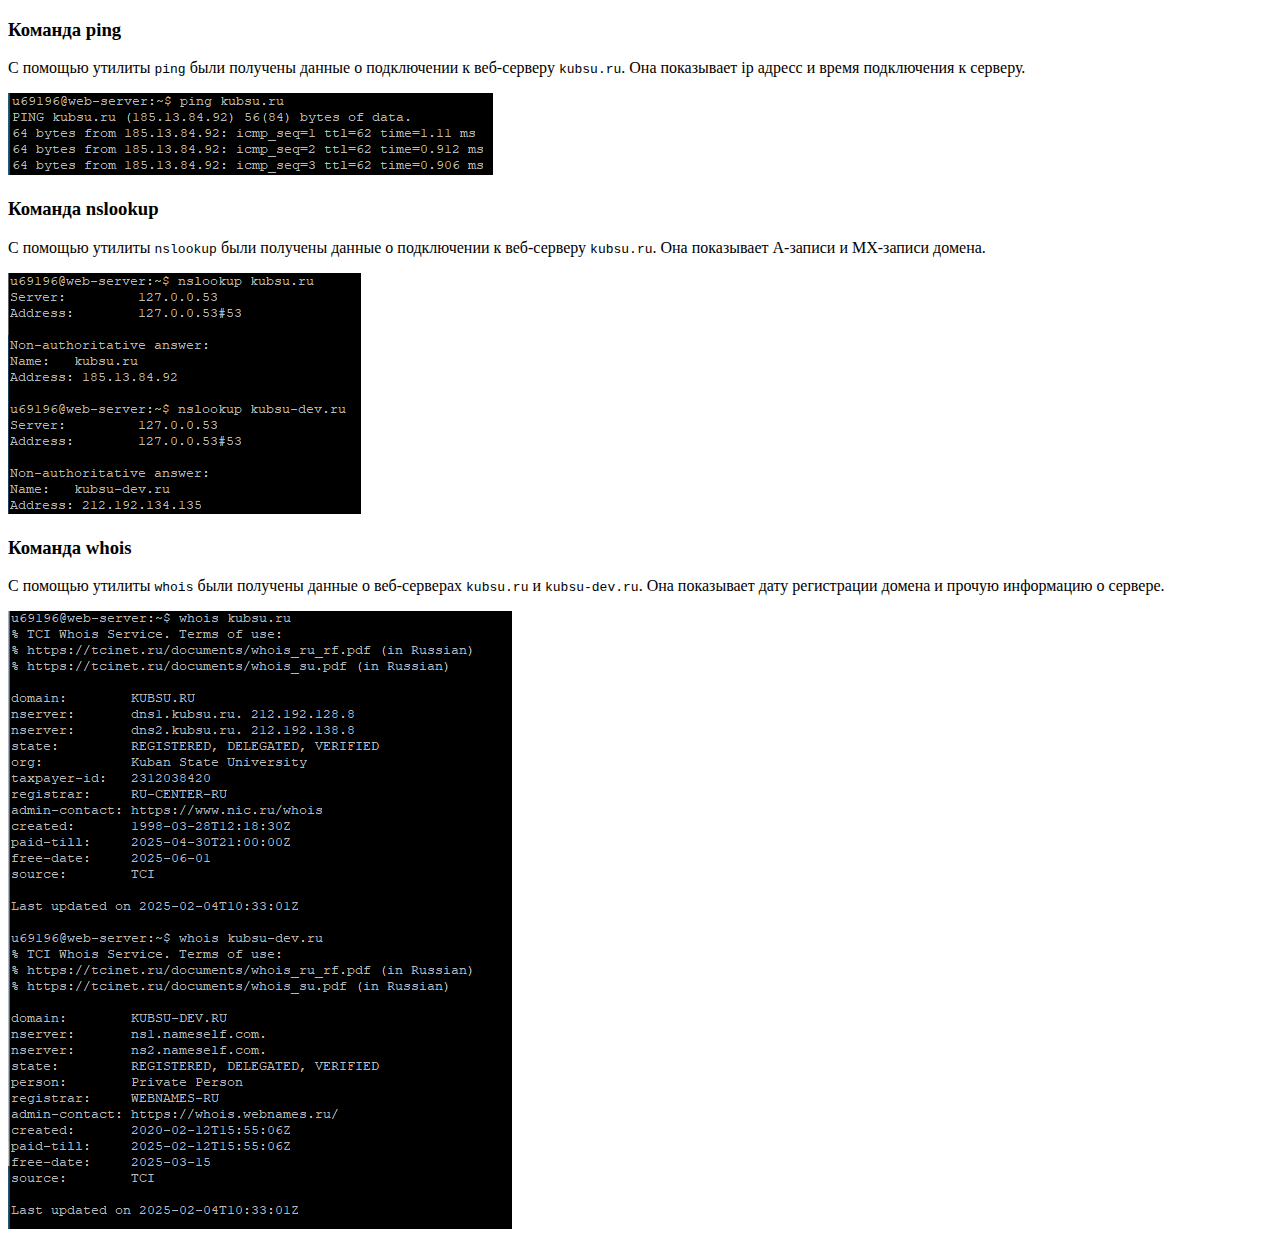
<file: 11/index.html>
<!DOCTYPE html>
<html lang="en">
<head>
    <meta charset="UTF-8">
    <meta name="viewport" content="width=device-width, initial-scale=1.0">
    <title>ЗАДАНИЕ 1</title>
</head>
<body>
    <h3>Команда ping</h3>
    <p>С помощью утилиты <code>ping</code> были получены данные о подключении к веб-серверу <code>kubsu.ru</code>. Она показывает ip адресс и время подключения к серверу.</p>
    <img src="src/1.png" alt="">
    <h3>Команда nslookup</h3>
    <p>С помощью утилиты <code>nslookup</code> были получены данные о подключении к веб-серверу <code>kubsu.ru</code>. Она показывает A-записи и MX-записи домена.</p>
    <img src="src/2.png" alt="">
    <h3>Команда whois</h3>
    <p>С помощью утилиты <code>whois</code> были получены данные о  веб-серверах <code>kubsu.ru</code> и <code>kubsu-dev.ru</code>. Она показывает дату регистрации домена и прочую информацию о сервере.</p>
    <img src="src/3.png" alt="">
</body>
</html>
</file>
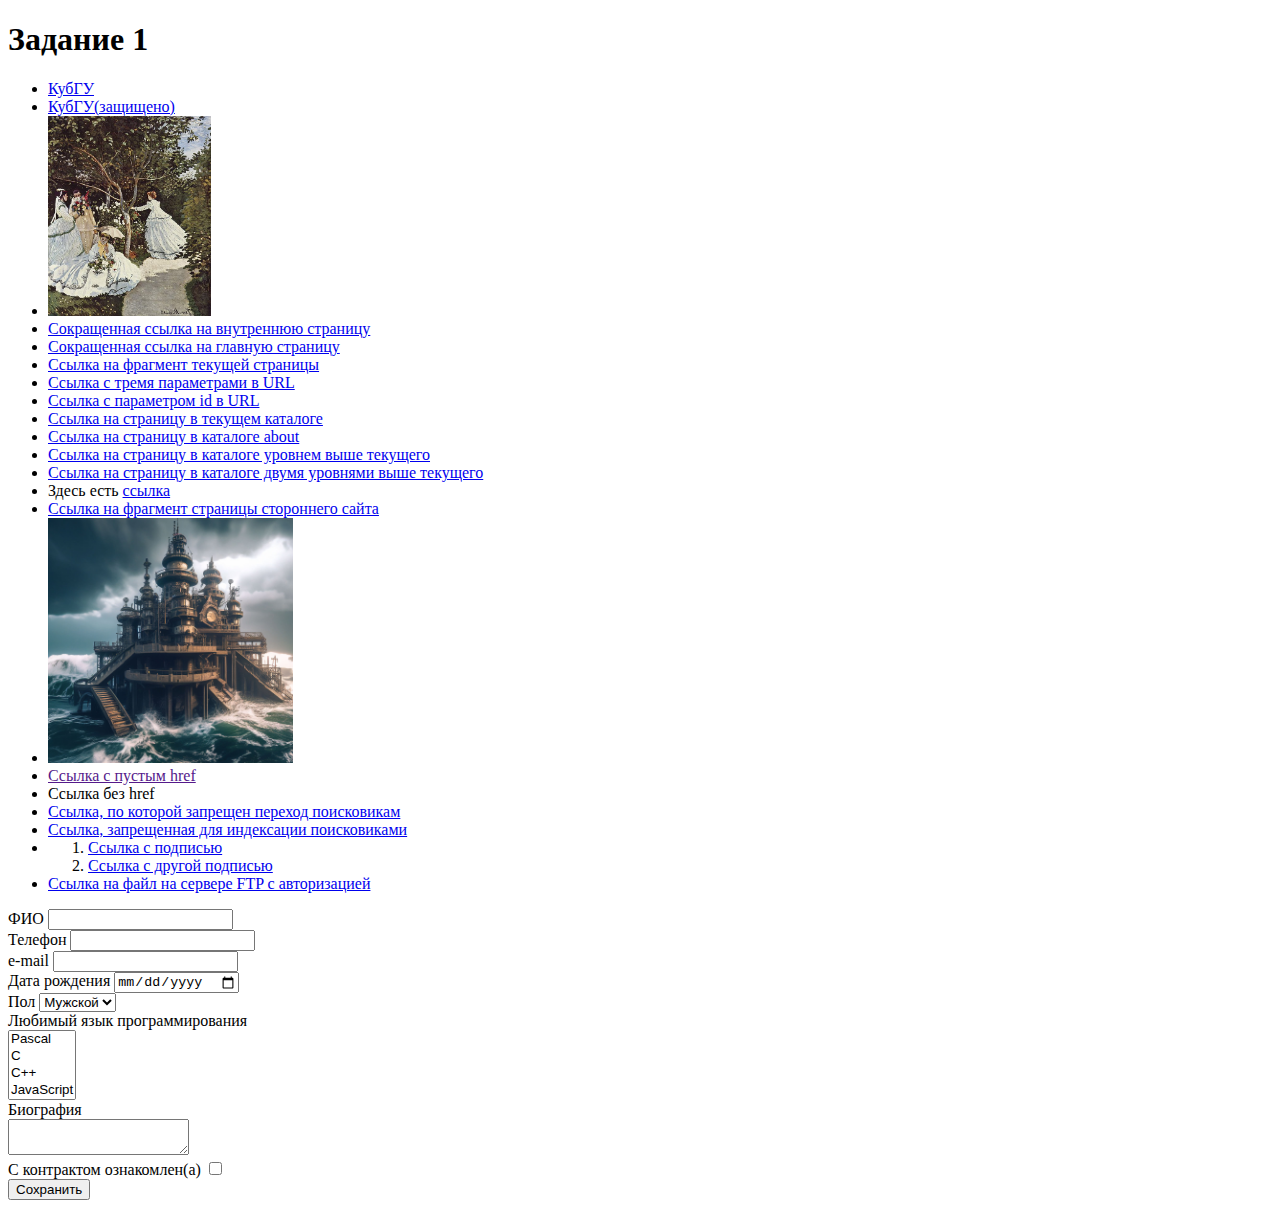
<file: 1/folder/index.html>
<!DOCTYPE html>
<html lang="en">
<head>
    <meta charset="UTF-8">
    <meta name="viewport" content="width=device-width, initial-scale=1.0">
    <title>Задание 1</title>
</head>
<body>
    <h1 id="title">Задание 1</h1>
    <ul>
        <li><a href="http://kubsu.ru/">КубГУ</a></li>
        <li><a href="https://kubsu.ru/">КубГУ(защищено)</a></li>
        <li><a href="https://ru.wikipedia.org/wiki/%D0%96%D0%B5%D0%BD%D1%89%D0%B8%D0%BD%D1%8B_%D0%B2_%D1%81%D0%B0%D0%B4%D1%83">
            <img src="src/img/mone.jpg" style="height: 200px;" alt="Клод Моне, женщины в саду">
        </a></li>
        <li><a href="internal.html">Сокращенная ссылка на внутреннюю страницу</a></li>
        <li><a href="index.html">Сокращенная ссылка на главную страницу</a></li>
        <li><a href="#title">Ссылка на фрагмент текущей страницы</a></li>
        <li><a href="https://www.google.com/search?q=%D0%BA%D1%83%D0%B1%D0%B3%D1%83&sca_esv=2abbba4047a5d337&sca_upv=1">Ссылка с тремя параметрами в URL</a></li>
        <li><a href="index.html?id=asd">Ссылка с параметром id в URL</a></li>
        <li><a href="internal.html">Ссылка на страницу в текущем каталоге</a></li>
        <li><a href="about/about.html">Ссылка на страницу в каталоге about</a></li>
        <li><a href="../external.html">Ссылка на страницу в каталоге уровнем выше текущего</a></li>
        <li><a href="../../external.html">Ссылка на страницу в каталоге двумя уровнями выше текущего</a></li>
        <li>Здесь есть <a href="../external.html">ссылка</a></li>
        <li><a href="https://ru.wikipedia.org/wiki/%D0%96%D0%B5%D0%BD%D1%89%D0%B8%D0%BD%D1%8B_%D0%B2_%D1%81%D0%B0%D0%B4%D1%83#Описание">Ссылка на фрагмент страницы стороннего сайта</a></li>
        <li><map name="map">
            <area shape="rect" coords="0 0 90 90" href="https://ru.wikipedia.org/wiki/%D0%9E%D0%B1%D0%BB%D0%B0%D0%BA%D0%B0" alt="Облако">
            <area shape="circle" coords="160 95 20" href="https://ru.wikipedia.org/wiki/%D0%A7%D0%B0%D1%81%D1%8B" alt="Часы">
        </map>
    <img src="src/img/600b5707503f057_upscaled.jpeg" usemap="#map" alt="Крепость" width="20%"></li>
        <li><a href="">Ссылка с пустым href</a></li>
        <li><a>Ссылка без href</a></li>
        <li><a href="index.html" rel="nofollow">Cсылка, по которой запрещен переход поисковикам</a></li>
        <li><a href="index.html" rel="noindex">Ссылка, запрещенная для индексации поисковиками</a></li>
        <li><ol>
            <li><a href="index.html" title="Подпись 1">Ссылка с подписью</a></li>
            <li><a href="index.html" title="Подпись 2">Ссылка с другой подписью</a></li>
        </ol></li>
        <li><a href="ftp::/username:password@ftp.example.com/document.txt">Cсылка на файл на сервере FTP с авторизацией</a></li>
    </ul>
    <form action="">
        <label for="fio">ФИО </label> <input type="text" name="fio" id="fio"><br>
        <label for="tel">Телефон </label> <input type="tel" name="tel" id="tel"><br>
        <label for="email">e-mail </label> <input type="email" name="email" id="email"><br>
        <label for="date">Дата рождения </label><input type="date" name="date" id="date"><br>
        <label for="sex">Пол </label>
        <select name="sex" id="sex">
            <option value="male">Мужской</option>
            <option value="female">Женский</option>
        </select><br>
        <label for="lang">Любимый язык программирования</label><br>
        <select id="lang" name="lang" multiple="multiple">
            <option value="Pascal">Pascal</option>
            <option value="C">C</option>
            <option value="C++">C++</option>
            <option value="JavaScript">JavaScript</option>
            <option value="PHP">PHP</option>
            <option value="Python">Python</option>
            <option value="Java">Java</option>
            <option value="Haskel">Haskel</option>
            <option value="Clojure">Clojure</option>
            <option value="Prolog">Prolog</option>
            <option value="Scala">Scala</option>
        </select><br>
        <label for="bio">Биография</label><br>
        <textarea name="bio" id="bio"></textarea><br>
        <label for="check">С контрактом ознакомлен(а) </label>
        <input type="checkbox" name="check" id="check"><br>
        <button type="submit">Сохранить</button>
    </form>
</body>
</html>
</file>
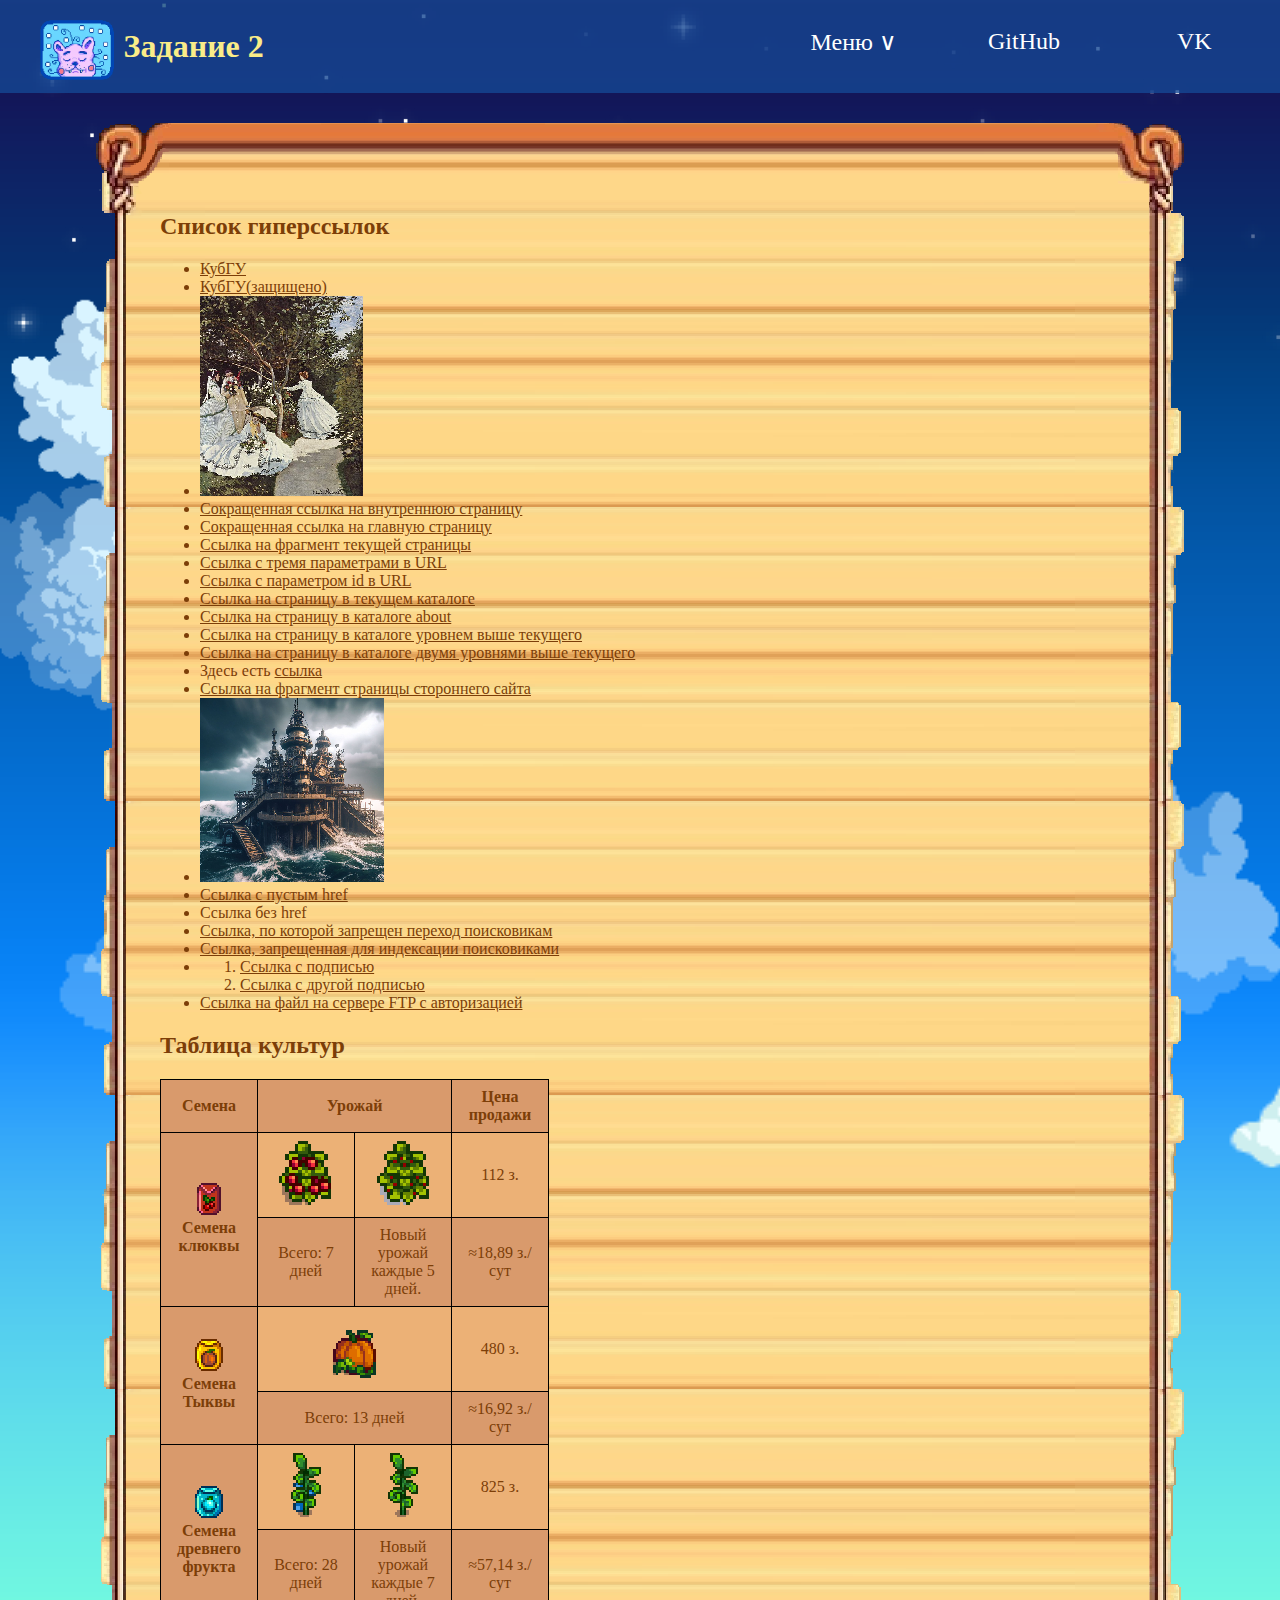
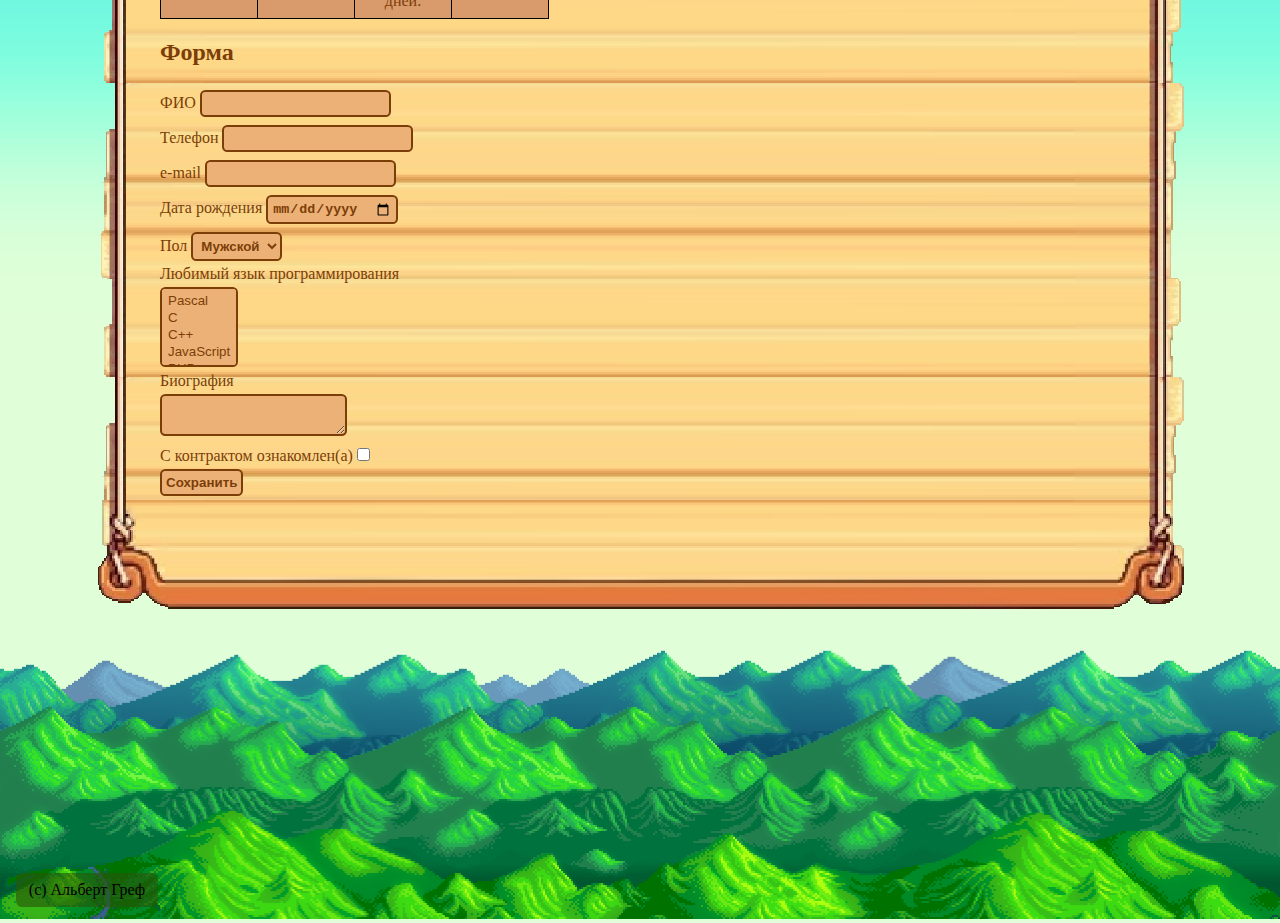
<file: 2/folder/index.html>
<!DOCTYPE html>
<html lang="en">
<head>
    <meta charset="UTF-8">
    <meta name="viewport" content="width=device-width, initial-scale=1.0">
    <title>Задание 2</title>
    <link rel="stylesheet" href="src/css/style.css">
    <script src="src/js/index.js" defer></script>
</head>
<body>
    <div class="parallax-container top-container">
        <img class="parallax" id="parallax2" src="src/img/parallax2.png" alt="">
        <img class="parallax" id="parallax3b" src="src/img/parallax3b.png" alt="">
        <img class="parallax" id="parallax3a" src="src/img/parallax3a.png" alt="">
    </div>
    <header>
        <img id="logo" src="src/img/logo1.png" alt="">
        <h1 id="title">Задание 2</h1>
        <nav>
            <div class="nav-item" id="menu">
                <span>Меню ∨</span>
                <div id="menu-list" class="hidden">
                    <a><span href="">Ссылки</span></a>
                    <a><span href="">Таблица</span></a>
                    <a><span href="">Форма</span></a>
                </div>
            </div>
            <a href="https://github.com/gref11" target="_blank" class="nav-item">
                <span>GitHub</span>
            </a>
            <a href="https://vk.com/grefalb" target="_blank" class="nav-item">
                <span>VK</span>
            </a>
        </nav>
    </header>
    <div class="container">
        <h2>Список гиперссылок</h2>
        <ul>
            <li><a href="http://kubsu.ru/">КубГУ</a></li>
            <li><a href="https://kubsu.ru/">КубГУ(защищено)</a></li>
            <li><a href="https://ru.wikipedia.org/wiki/%D0%96%D0%B5%D0%BD%D1%89%D0%B8%D0%BD%D1%8B_%D0%B2_%D1%81%D0%B0%D0%B4%D1%83">
                <img src="src/img/mone.jpg" style="height: 200px;" alt="Клод Моне, женщины в саду">
            </a></li>
            <li><a href="internal.html">Сокращенная ссылка на внутреннюю страницу</a></li>
            <li><a href="index.html">Сокращенная ссылка на главную страницу</a></li>
            <li><a href="#title">Ссылка на фрагмент текущей страницы</a></li>
            <li><a href="https://www.google.com/search?q=%D0%BA%D1%83%D0%B1%D0%B3%D1%83&sca_esv=2abbba4047a5d337&sca_upv=1">Ссылка с тремя параметрами в URL</a></li>
            <li><a href="index.html?id=asd">Ссылка с параметром id в URL</a></li>
            <li><a href="internal.html">Ссылка на страницу в текущем каталоге</a></li>
            <li><a href="about/about.html">Ссылка на страницу в каталоге about</a></li>
            <li><a href="../external.html">Ссылка на страницу в каталоге уровнем выше текущего</a></li>
            <li><a href="../../external.html">Ссылка на страницу в каталоге двумя уровнями выше текущего</a></li>
            <li>Здесь есть <a href="../external.html">ссылка</a></li>
            <li><a href="https://ru.wikipedia.org/wiki/%D0%96%D0%B5%D0%BD%D1%89%D0%B8%D0%BD%D1%8B_%D0%B2_%D1%81%D0%B0%D0%B4%D1%83#Описание">Ссылка на фрагмент страницы стороннего сайта</a></li>
            <li><map name="map">
                <area shape="rect" coords="0 0 90 90" href="https://ru.wikipedia.org/wiki/%D0%9E%D0%B1%D0%BB%D0%B0%D0%BA%D0%B0" alt="Облако">
                <area shape="circle" coords="160 95 20" href="https://ru.wikipedia.org/wiki/%D0%A7%D0%B0%D1%81%D1%8B" alt="Часы">
            </map>
        <img src="src/img/600b5707503f057_upscaled.jpeg" usemap="#map" alt="Крепость" width="20%"></li>
            <li><a href="">Ссылка с пустым href</a></li>
            <li><a>Ссылка без href</a></li>
            <li><a href="index.html" rel="nofollow">Cсылка, по которой запрещен переход поисковикам</a></li>
            <li><a href="index.html" rel="noindex">Ссылка, запрещенная для индексации поисковиками</a></li>
            <li><ol>
                <li><a href="index.html" title="Подпись 1">Ссылка с подписью</a></li>
                <li><a href="index.html" title="Подпись 2">Ссылка с другой подписью</a></li>
            </ol></li>
            <li><a href="ftp::/username:password@ftp.example.com/document.txt">Cсылка на файл на сервере FTP с авторизацией</a></li>
        </ul>
        <h2>Таблица культур</h2>
        <table>
            <thead>
                <tr>
                    <th>Семена</th>
                    <th colspan="2">Урожай</th>
                    <th>Цена продажи</th>
                </tr>
            </thead>
            <tbody>
                <tr>
                    <th rowspan="2">
                        <img src="src/img/Cranberry_Seeds.png" alt="">
                        <br>
                        Семена клюквы
                    </td>
                    <td><img src="src/img/Cranberry_Stage_6.png" alt=""></td>
                    <td><img src="src/img/Cranberry_Stage_7.png" alt=""></td>
                    <td>112 з.</td>
                </tr>
                <tr>
                    <td>Всего: 7 дней</td>
                    <td>Новый урожай каждые 5 дней.</td>
                    <td>≈18,89 з./сут</td>
                </tr><tr>
                    <th rowspan="2">
                        <img src="src/img/Pumpkin_Seeds.png" alt="">
                        <br>
                        Семена Тыквы
                    </td>
                    <td colspan="2"><img src="src/img/Pumpkin_Stage_6.png" alt=""></td>
                    <td>480 з.</td>
                </tr>
                <tr>
                    <td colspan="2">Всего: 13 дней</td>
                    <td>≈16,92 з./сут</td>
                </tr><tr>
                    <th rowspan="2">
                        <img src="src/img/Ancient_Seeds.png" alt="">
                        <br>
                        Семена древнего фрукта
                    </td>
                    <td><img src="src/img/Ancient_Fruit_Stage_6.png" alt=""></td>
                    <td><img src="src/img/Ancient_Fruit_Stage_7.png" alt=""></td>
                    <td>825 з.</td>
                </tr>
                <tr>
                    <td>Всего: 28 дней</td>
                    <td>Новый урожай каждые 7 дней.</td>
                    <td>≈57,14 з./сут</td>
                </tr>
            </tbody>
        </table>
        <h2>Форма</h2>
        <form action="">
            <label for="fio">ФИО </label> <input type="text" name="fio" id="fio"><br>
            <label for="tel">Телефон </label> <input type="tel" name="tel" id="tel"><br>
            <label for="email">e-mail </label> <input type="email" name="email" id="email"><br>
            <label for="date">Дата рождения </label><input type="date" name="date" id="date"><br>
            <label for="sex">Пол </label>
            <select name="sex" id="sex">
                <option value="male">Мужской</option>
                <option value="female">Женский</option>
            </select><br>
            <label for="lang">Любимый язык программирования</label><br>
            <select id="lang" name="lang" multiple="multiple">
                <option value="Pascal">Pascal</option>
                <option value="C">C</option>
                <option value="C++">C++</option>
                <option value="JavaScript">JavaScript</option>
                <option value="PHP">PHP</option>
                <option value="Python">Python</option>
                <option value="Java">Java</option>
                <option value="Haskel">Haskel</option>
                <option value="Clojure">Clojure</option>
                <option value="Prolog">Prolog</option>
                <option value="Scala">Scala</option>
            </select><br>
            <label for="bio">Биография</label><br>
            <textarea name="bio" id="bio"></textarea><br>
            <label for="check">С контрактом ознакомлен(а) </label>
            <input type="checkbox" name="check" id="check"><br>
            <button type="submit">Сохранить</button>
        </form>
    </div>
    <footer>
            <img class="footer-bg" src="src/img/parallax4.png" alt="">
            <span>(c) Альберт Греф</span>
    </footer>
</body>
</html>
</file>
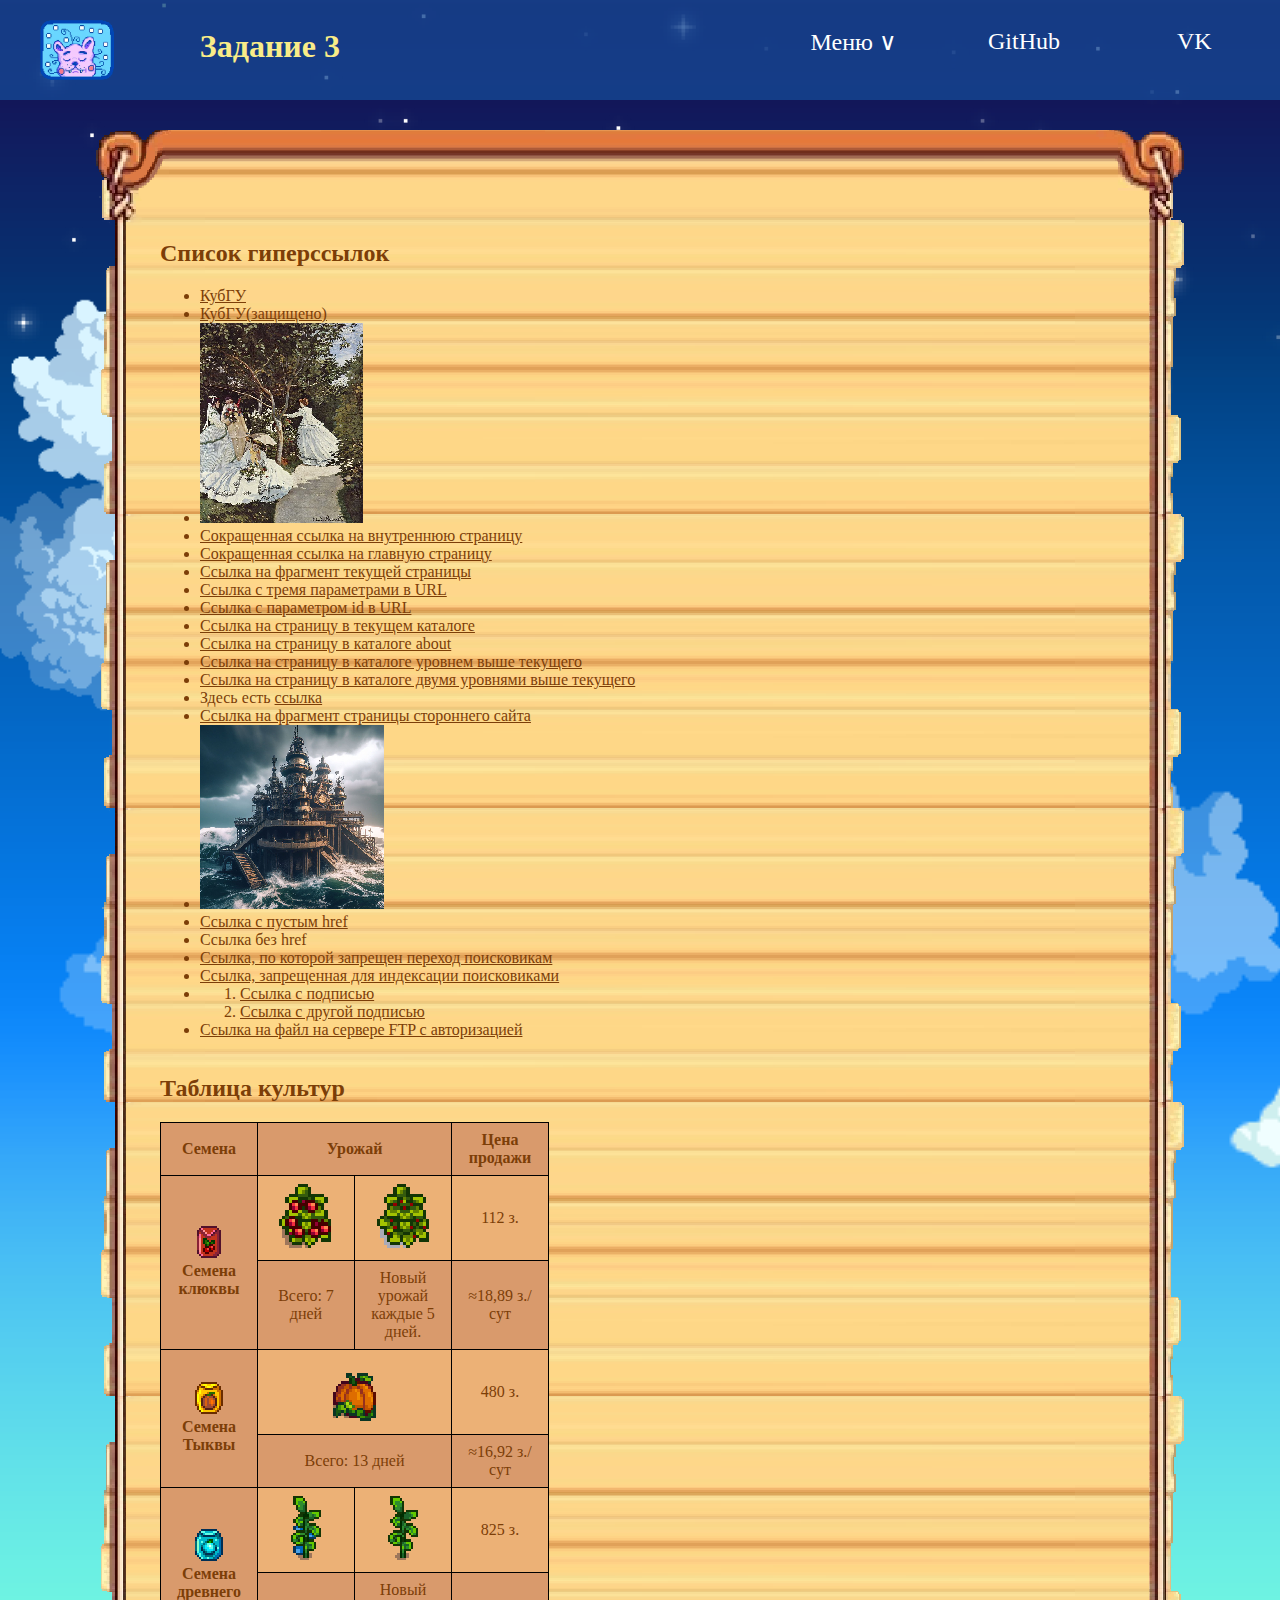
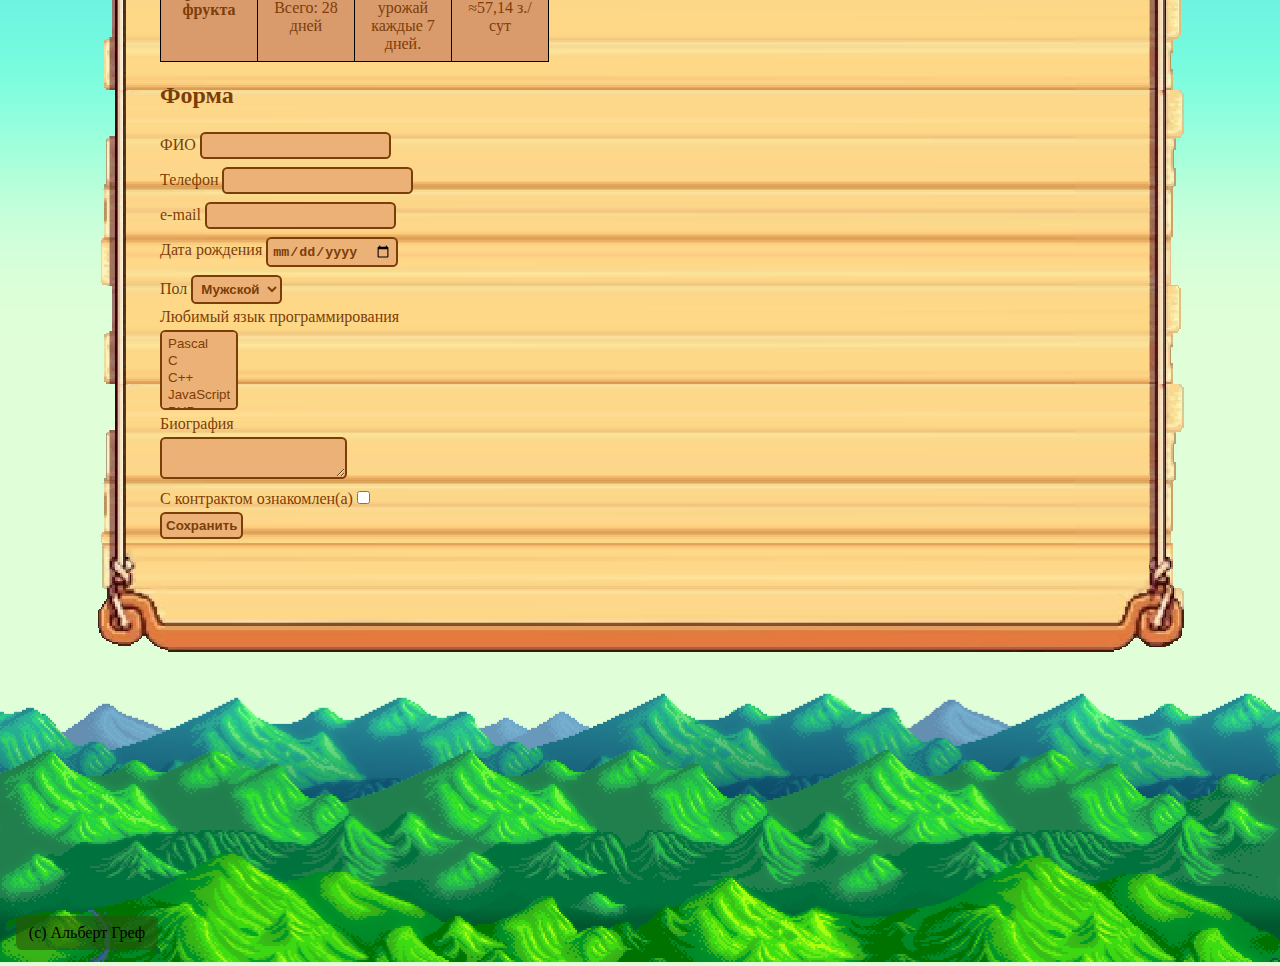
<file: 3/folder/index.html>
<!DOCTYPE html>
<html lang="en">
<head>
    <meta charset="UTF-8">
    <meta name="viewport" content="width=device-width, height=device-height, initial-scale=1.0, user-scalable=no, maximum-scale=1.0">
    <title>Задание 3</title>
    <link rel="stylesheet" href="src/css/style.css">
    <script src="src/js/index.js" defer></script>
</head>
<body>
    <div class="parallax-container top-container">
        <img class="parallax" id="parallax2" src="src/img/parallax2.png" alt="">
        <img class="parallax" id="parallax3b" src="src/img/parallax3b.png" alt="">
        <img class="parallax" id="parallax3a" src="src/img/parallax3a.png" alt="">
    </div>
    <header>
        <div class="title-cont">
            <img id="logo" src="src/img/logo1.png" alt="">
            <h1 id="title">Задание 3</h1>
        </div>
        <nav>
            <div class="nav-item" id="menu">
                <span>Меню ∨</span>
                <div id="menu-list" class="hidden">
                    <a href="#hrefs"><span>Ссылки</span></a>
                    <a href="#table"><span>Таблица</span></a>
                    <a href="#form"><span>Форма</span></a>
                </div>
            </div>
            <a href="https://github.com/gref11" target="_blank" class="nav-item">
                <span>GitHub</span>
            </a>
            <a href="https://vk.com/grefalb" target="_blank" class="nav-item">
                <span>VK</span>
            </a>
        </nav>
    </header>
    <section class="container">
        <article id="hrefs">
            <h2>Список гиперссылок</h2>
            <ul>
                <li><a href="http://kubsu.ru/">КубГУ</a></li>
                <li><a href="https://kubsu.ru/">КубГУ(защищено)</a></li>
                <li><a href="https://ru.wikipedia.org/wiki/%D0%96%D0%B5%D0%BD%D1%89%D0%B8%D0%BD%D1%8B_%D0%B2_%D1%81%D0%B0%D0%B4%D1%83">
                    <img src="src/img/mone.jpg" style="height: 200px;" alt="Клод Моне, женщины в саду">
                </a></li>
                <li><a href="internal.html">Сокращенная ссылка на внутреннюю страницу</a></li>
                <li><a href="index.html">Сокращенная ссылка на главную страницу</a></li>
                <li><a href="#title">Ссылка на фрагмент текущей страницы</a></li>
                <li><a href="https://www.google.com/search?q=%D0%BA%D1%83%D0%B1%D0%B3%D1%83&sca_esv=2abbba4047a5d337&sca_upv=1">Ссылка с тремя параметрами в URL</a></li>
                <li><a href="index.html?id=asd">Ссылка с параметром id в URL</a></li>
                <li><a href="internal.html">Ссылка на страницу в текущем каталоге</a></li>
                <li><a href="about/about.html">Ссылка на страницу в каталоге about</a></li>
                <li><a href="../external.html">Ссылка на страницу в каталоге уровнем выше текущего</a></li>
                <li><a href="../../external.html">Ссылка на страницу в каталоге двумя уровнями выше текущего</a></li>
                <li>Здесь есть <a href="../external.html">ссылка</a></li>
                <li><a href="https://ru.wikipedia.org/wiki/%D0%96%D0%B5%D0%BD%D1%89%D0%B8%D0%BD%D1%8B_%D0%B2_%D1%81%D0%B0%D0%B4%D1%83#Описание">Ссылка на фрагмент страницы стороннего сайта</a></li>
                <li>
                    <map name="map">
                        <area shape="rect" coords="0 0 90 90" href="https://ru.wikipedia.org/wiki/%D0%9E%D0%B1%D0%BB%D0%B0%D0%BA%D0%B0" alt="Облако">
                        <area shape="circle" coords="160 95 20" href="https://ru.wikipedia.org/wiki/%D0%A7%D0%B0%D1%81%D1%8B" alt="Часы">
                    </map>
                    <img src="src/img/600b5707503f057_upscaled.jpeg" usemap="#map" alt="Крепость" width="20%">
                </li>
                <li><a href="">Ссылка с пустым href</a></li>
                <li><a>Ссылка без href</a></li>
                <li><a href="index.html" rel="nofollow">Cсылка, по которой запрещен переход поисковикам</a></li>
                <li><a href="index.html" rel="noindex">Ссылка, запрещенная для индексации поисковиками</a></li>
                <li><ol>
                    <li><a href="index.html" title="Подпись 1">Ссылка с подписью</a></li>
                    <li><a href="index.html" title="Подпись 2">Ссылка с другой подписью</a></li>
                </ol></li>
                <li><a href="ftp::/username:password@ftp.example.com/document.txt">Cсылка на файл на сервере FTP с авторизацией</a></li>
            </ul>
        </article>
        <article id="table">
            <h2>Таблица культур</h2>
            <table>
                <thead>
                    <tr>
                        <th>Семена</th>
                        <th colspan="2">Урожай</th>
                        <th>Цена продажи</th>
                    </tr>
                </thead>
                <tbody>
                    <tr>
                        <th rowspan="2">
                            <img src="src/img/Cranberry_Seeds.png" alt="">
                            <br>
                            Семена клюквы
                        </td>
                        <td><img src="src/img/Cranberry_Stage_6.png" alt=""></td>
                        <td><img src="src/img/Cranberry_Stage_7.png" alt=""></td>
                        <td>112 з.</td>
                    </tr>
                    <tr>
                        <td>Всего: 7 дней</td>
                        <td>Новый урожай каждые 5 дней.</td>
                        <td>≈18,89 з./сут</td>
                    </tr><tr>
                        <th rowspan="2">
                            <img src="src/img/Pumpkin_Seeds.png" alt="">
                            <br>
                            Семена Тыквы
                        </td>
                        <td colspan="2"><img src="src/img/Pumpkin_Stage_6.png" alt=""></td>
                        <td>480 з.</td>
                    </tr>
                    <tr>
                        <td colspan="2">Всего: 13 дней</td>
                        <td>≈16,92 з./сут</td>
                    </tr><tr>
                        <th rowspan="2">
                            <img src="src/img/Ancient_Seeds.png" alt="">
                            <br>
                            Семена древнего фрукта
                        </td>
                        <td><img src="src/img/Ancient_Fruit_Stage_6.png" alt=""></td>
                        <td><img src="src/img/Ancient_Fruit_Stage_7.png" alt=""></td>
                        <td>825 з.</td>
                    </tr>
                    <tr>
                        <td>Всего: 28 дней</td>
                        <td>Новый урожай каждые 7 дней.</td>
                        <td>≈57,14 з./сут</td>
                    </tr>
                </tbody>
            </table>
        </article>
        <article id="form">
            <h2>Форма</h2>
            <form action="">
                <label for="fio">ФИО </label> <input type="text" name="fio" id="fio"><br>
                <label for="tel">Телефон </label> <input type="tel" name="tel" id="tel"><br>
                <label for="email">e-mail </label> <input type="email" name="email" id="email"><br>
                <label for="date">Дата рождения </label><input type="date" name="date" id="date"><br>
                <label for="sex">Пол </label>
                <select name="sex" id="sex">
                    <option value="male">Мужской</option>
                    <option value="female">Женский</option>
                </select><br>
                <label for="lang">Любимый язык программирования</label><br>
                <select id="lang" name="lang" multiple="multiple">
                    <option value="Pascal">Pascal</option>
                    <option value="C">C</option>
                    <option value="C++">C++</option>
                    <option value="JavaScript">JavaScript</option>
                    <option value="PHP">PHP</option>
                    <option value="Python">Python</option>
                    <option value="Java">Java</option>
                    <option value="Haskel">Haskel</option>
                    <option value="Clojure">Clojure</option>
                    <option value="Prolog">Prolog</option>
                    <option value="Scala">Scala</option>
                </select><br>
                <label for="bio">Биография</label><br>
                <textarea name="bio" id="bio"></textarea><br>
                <label for="check">С контрактом ознакомлен(а) </label>
                <input type="checkbox" name="check" id="check"><br>
                <button type="submit">Сохранить</button>
            </form>
        </article>
    </section>
    <footer>
        <img class="footer-bg" src="src/img/parallax4.png" alt="">
        <span>(c) Альберт Греф</span>
    </footer>
</body>
</html>
</file>
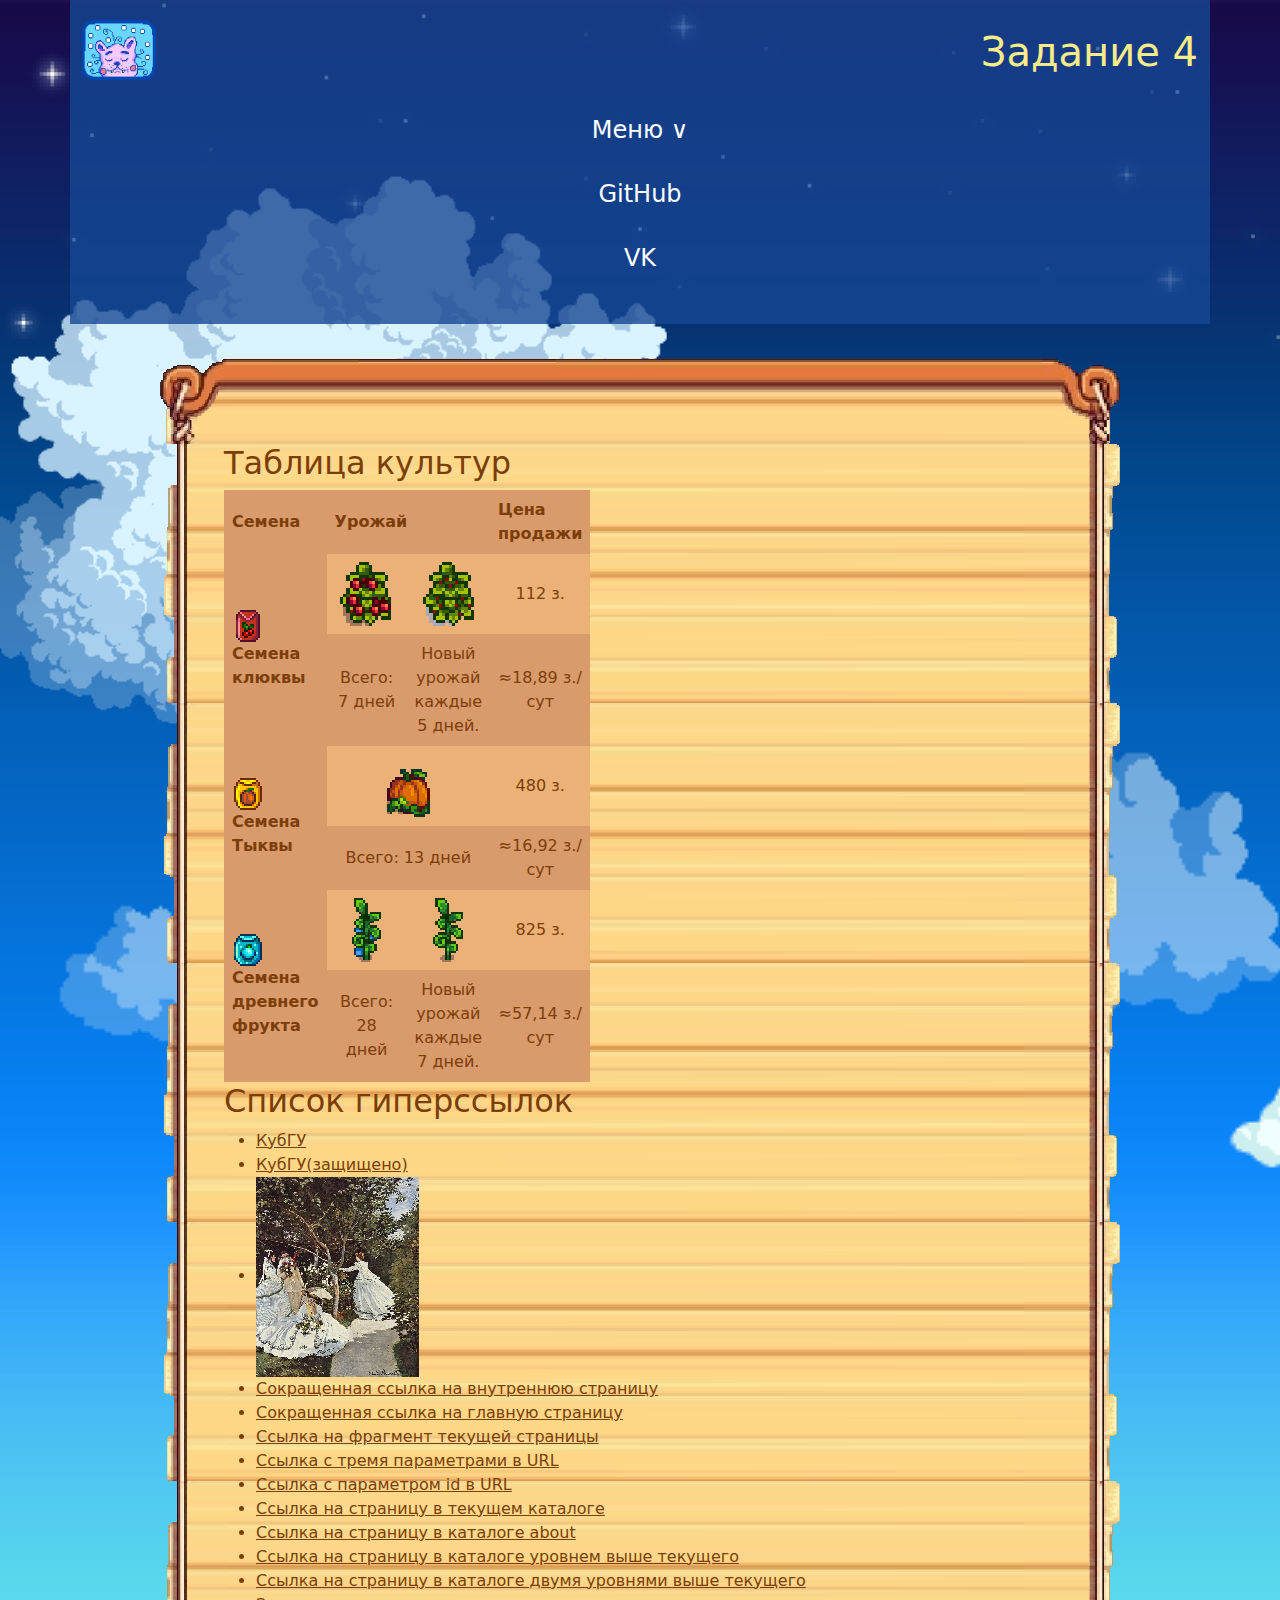
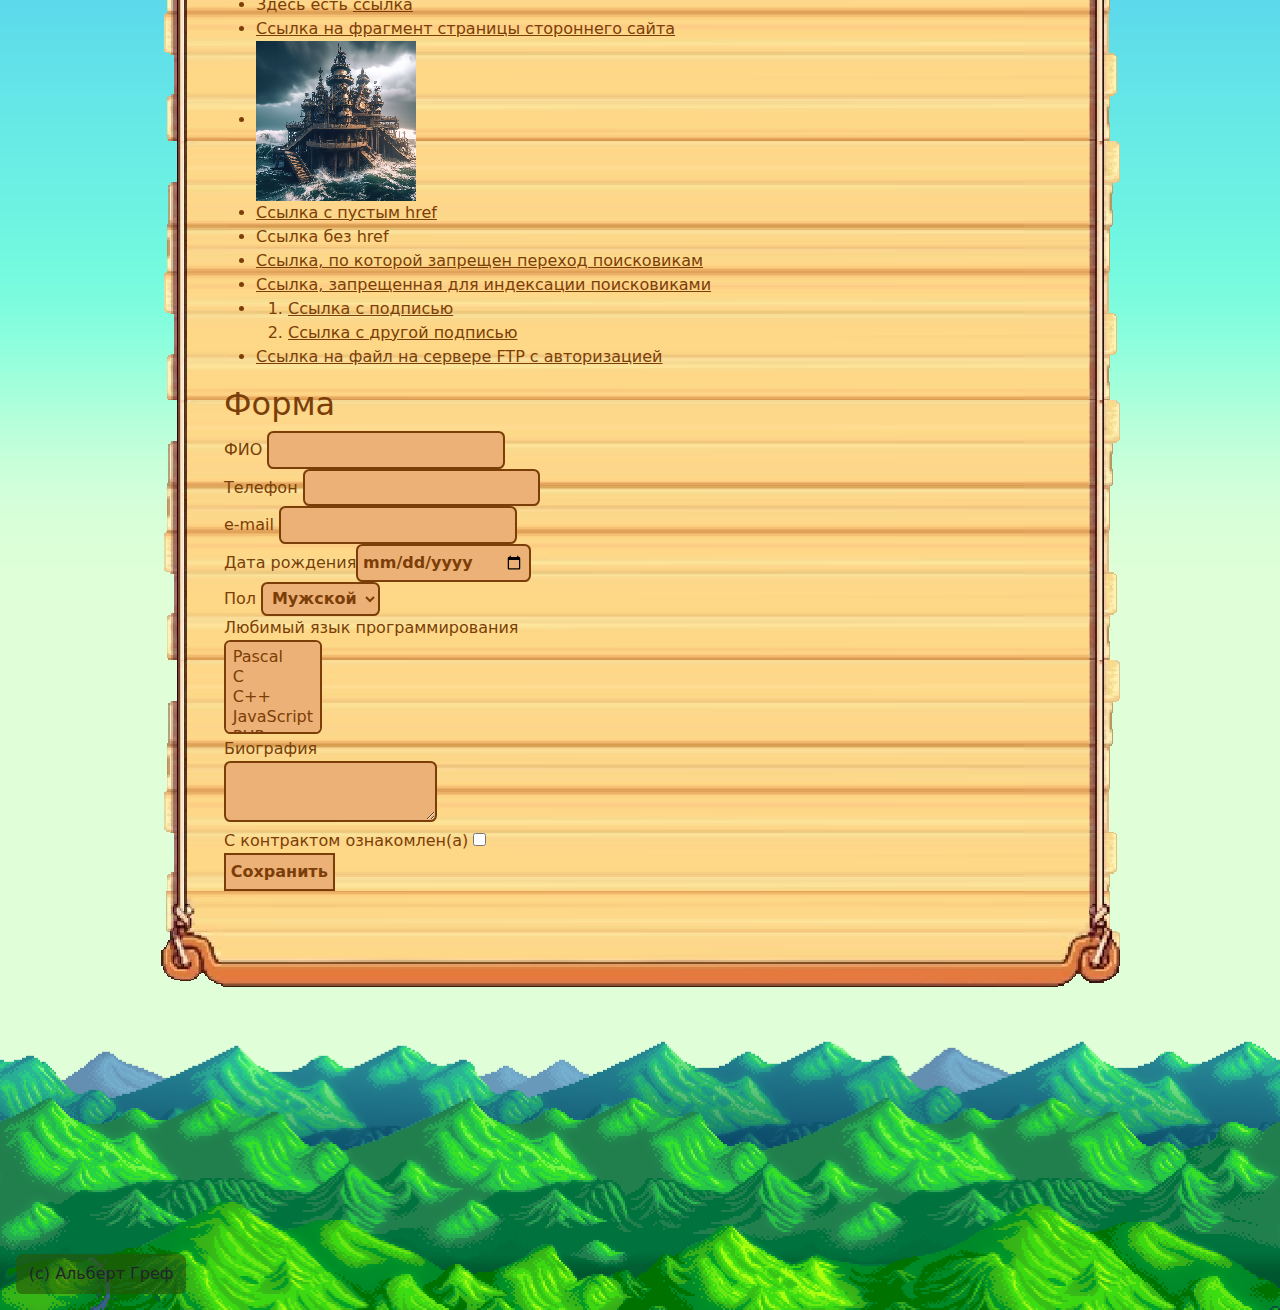
<file: 4/folder/index.html>
<!DOCTYPE html>
<html lang="en">
<head>
    <meta charset="UTF-8">
    <meta name="viewport" content="width=device-width, height=device-height, initial-scale=1.0, user-scalable=no, maximum-scale=1.0">
    <title>Задание 4</title>
    <link rel="stylesheet" href="src/css/style.css">
    <link href="https://cdn.jsdelivr.net/npm/bootstrap@5.3.3/dist/css/bootstrap.min.css" rel="stylesheet" integrity="sha384-QWTKZyjpPEjISv5WaRU9OFeRpok6YctnYmDr5pNlyT2bRjXh0JMhjY6hW+ALEwIH" crossorigin="anonymous">
    <script src="src/js/index.js" defer></script>
    <script src="https://cdn.jsdelivr.net/npm/bootstrap@5.3.3/dist/js/bootstrap.bundle.min.js" integrity="sha384-YvpcrYf0tY3lHB60NNkmXc5s9fDVZLESaAA55NDzOxhy9GkcIdslK1eN7N6jIeHz" crossorigin="anonymous" defer></script>
</head>
<body>
    <div class="parallax-container top-container">
        <img class="parallax" id="parallax2" src="src/img/parallax2.png" alt="">
        <img class="parallax" id="parallax3b" src="src/img/parallax3b.png" alt="">
        <img class="parallax" id="parallax3a" src="src/img/parallax3a.png" alt="">
    </div>
    <header class="container text-center">
        <div class="row">
            <div class="column text-end">
            <img id="logo" src="src/img/logo1.png" alt="">
            <h1 id="title">Задание 4</h1>
            </div>
            <nav class="column">
                <div class="nav-item" id="menu">
                    <span>Меню ∨</span>
                    <div id="menu-list" class="hidden container">
                        <div class="row"><a href="#hrefs"><span>Ссылки</span></a></div>
                        <div class="row"></div><a href="#table"><span>Таблица</span></a>
                        <div class="row"></div><a href="#form"><span>Форма</span></a>
                    </div>
                </div>
                <a href="https://github.com/gref11" target="_blank" class="nav-item">
                    <span>GitHub</span>
                </a>
                <a href="https://vk.com/grefalb" target="_blank" class="nav-item">
                    <span>VK</span>
                </a>
            </nav>
        </div>
    </header>
    <section class="main-container">
        <article id="hrefs">
            <h2>Список гиперссылок</h2>
            <ul>
                <li><a href="http://kubsu.ru/">КубГУ</a></li>
                <li><a href="https://kubsu.ru/">КубГУ(защищено)</a></li>
                <li><a href="https://ru.wikipedia.org/wiki/%D0%96%D0%B5%D0%BD%D1%89%D0%B8%D0%BD%D1%8B_%D0%B2_%D1%81%D0%B0%D0%B4%D1%83">
                    <img src="src/img/mone.jpg" style="height: 200px;" alt="Клод Моне, женщины в саду">
                </a></li>
                <li><a href="internal.html">Сокращенная ссылка на внутреннюю страницу</a></li>
                <li><a href="index.html">Сокращенная ссылка на главную страницу</a></li>
                <li><a href="#title">Ссылка на фрагмент текущей страницы</a></li>
                <li><a href="https://www.google.com/search?q=%D0%BA%D1%83%D0%B1%D0%B3%D1%83&sca_esv=2abbba4047a5d337&sca_upv=1">Ссылка с тремя параметрами в URL</a></li>
                <li><a href="index.html?id=asd">Ссылка с параметром id в URL</a></li>
                <li><a href="internal.html">Ссылка на страницу в текущем каталоге</a></li>
                <li><a href="about/about.html">Ссылка на страницу в каталоге about</a></li>
                <li><a href="../external.html">Ссылка на страницу в каталоге уровнем выше текущего</a></li>
                <li><a href="../../external.html">Ссылка на страницу в каталоге двумя уровнями выше текущего</a></li>
                <li>Здесь есть <a href="../external.html">ссылка</a></li>
                <li><a href="https://ru.wikipedia.org/wiki/%D0%96%D0%B5%D0%BD%D1%89%D0%B8%D0%BD%D1%8B_%D0%B2_%D1%81%D0%B0%D0%B4%D1%83#Описание">Ссылка на фрагмент страницы стороннего сайта</a></li>
                <li>
                    <map name="map">
                        <area shape="rect" coords="0 0 90 90" href="https://ru.wikipedia.org/wiki/%D0%9E%D0%B1%D0%BB%D0%B0%D0%BA%D0%B0" alt="Облако">
                        <area shape="circle" coords="160 95 20" href="https://ru.wikipedia.org/wiki/%D0%A7%D0%B0%D1%81%D1%8B" alt="Часы">
                    </map>
                    <img src="src/img/600b5707503f057_upscaled.jpeg" usemap="#map" alt="Крепость" width="20%">
                </li>
                <li><a href="">Ссылка с пустым href</a></li>
                <li><a>Ссылка без href</a></li>
                <li><a href="index.html" rel="nofollow">Cсылка, по которой запрещен переход поисковикам</a></li>
                <li><a href="index.html" rel="noindex">Ссылка, запрещенная для индексации поисковиками</a></li>
                <li><ol>
                    <li><a href="index.html" title="Подпись 1">Ссылка с подписью</a></li>
                    <li><a href="index.html" title="Подпись 2">Ссылка с другой подписью</a></li>
                </ol></li>
                <li><a href="ftp::/username:password@ftp.example.com/document.txt">Cсылка на файл на сервере FTP с авторизацией</a></li>
            </ul>
        </article>
        <article id="table">
            <h2>Таблица культур</h2>
            <table>
                <thead>
                    <tr>
                        <th>Семена</th>
                        <th colspan="2">Урожай</th>
                        <th>Цена продажи</th>
                    </tr>
                </thead>
                <tbody>
                    <tr>
                        <th rowspan="2">
                            <img src="src/img/Cranberry_Seeds.png" alt="">
                            <br>
                            Семена клюквы
                        </td>
                        <td><img src="src/img/Cranberry_Stage_6.png" alt=""></td>
                        <td><img src="src/img/Cranberry_Stage_7.png" alt=""></td>
                        <td>112 з.</td>
                    </tr>
                    <tr>
                        <td>Всего: 7 дней</td>
                        <td>Новый урожай каждые 5 дней.</td>
                        <td>≈18,89 з./сут</td>
                    </tr><tr>
                        <th rowspan="2">
                            <img src="src/img/Pumpkin_Seeds.png" alt="">
                            <br>
                            Семена Тыквы
                        </td>
                        <td colspan="2"><img src="src/img/Pumpkin_Stage_6.png" alt=""></td>
                        <td>480 з.</td>
                    </tr>
                    <tr>
                        <td colspan="2">Всего: 13 дней</td>
                        <td>≈16,92 з./сут</td>
                    </tr><tr>
                        <th rowspan="2">
                            <img src="src/img/Ancient_Seeds.png" alt="">
                            <br>
                            Семена древнего фрукта
                        </td>
                        <td><img src="src/img/Ancient_Fruit_Stage_6.png" alt=""></td>
                        <td><img src="src/img/Ancient_Fruit_Stage_7.png" alt=""></td>
                        <td>825 з.</td>
                    </tr>
                    <tr>
                        <td>Всего: 28 дней</td>
                        <td>Новый урожай каждые 7 дней.</td>
                        <td>≈57,14 з./сут</td>
                    </tr>
                </tbody>
            </table>
        </article>
        <article id="form">
            <h2>Форма</h2>
            <form action="">
                <label for="fio">ФИО </label> <input type="text" name="fio" id="fio"><br>
                <label for="tel">Телефон </label> <input type="tel" name="tel" id="tel"><br>
                <label for="email">e-mail </label> <input type="email" name="email" id="email"><br>
                <label for="date">Дата рождения </label><input type="date" name="date" id="date"><br>
                <label for="sex">Пол </label>
                <select name="sex" id="sex">
                    <option value="male">Мужской</option>
                    <option value="female">Женский</option>
                </select><br>
                <label for="lang">Любимый язык программирования</label><br>
                <select id="lang" name="lang" multiple="multiple">
                    <option value="Pascal">Pascal</option>
                    <option value="C">C</option>
                    <option value="C++">C++</option>
                    <option value="JavaScript">JavaScript</option>
                    <option value="PHP">PHP</option>
                    <option value="Python">Python</option>
                    <option value="Java">Java</option>
                    <option value="Haskel">Haskel</option>
                    <option value="Clojure">Clojure</option>
                    <option value="Prolog">Prolog</option>
                    <option value="Scala">Scala</option>
                </select><br>
                <label for="bio">Биография</label><br>
                <textarea name="bio" id="bio"></textarea><br>
                <label for="check">С контрактом ознакомлен(а) </label>
                <input type="checkbox" name="check" id="check"><br>
                <button type="submit">Сохранить</button>
            </form>
        </article>
    </section>
    <footer>
        <img class="footer-bg" src="src/img/parallax4.png" alt="">
        <span>(c) Альберт Греф</span>
    </footer>
</body>
</html>
</file>
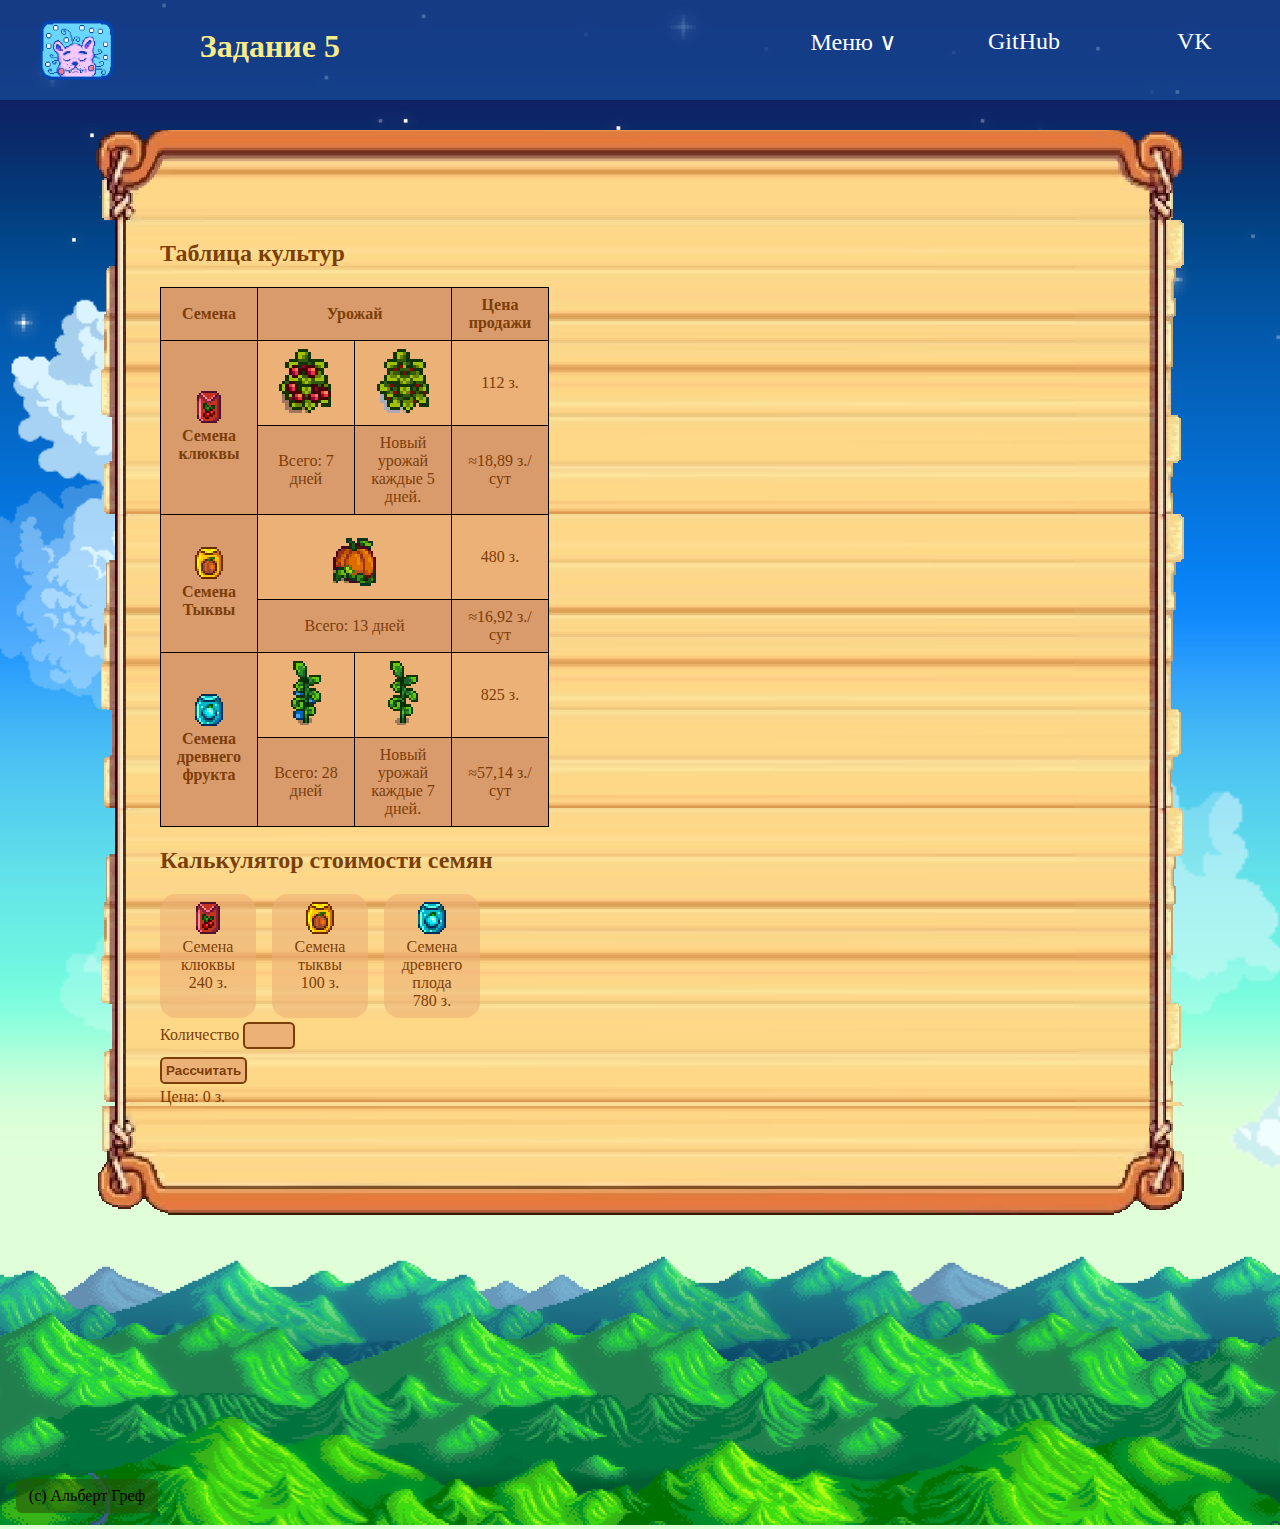
<file: 5/folder/index.html>
<!DOCTYPE html>
<html lang="en">
<head>
    <meta charset="UTF-8">
    <meta name="viewport" content="width=device-width, height=device-height, initial-scale=1.0, user-scalable=no, maximum-scale=1.0">
    <title>Задание 5</title>
    <link rel="stylesheet" href="src/css/style.css">
    <script src="src/js/index.js" defer></script>
</head>
<body>
    <div class="parallax-container top-container">
        <img class="parallax" id="parallax2" src="src/img/parallax2.png" alt="">
        <img class="parallax" id="parallax3b" src="src/img/parallax3b.png" alt="">
        <img class="parallax" id="parallax3a" src="src/img/parallax3a.png" alt="">
    </div>
    <header>
        <div class="title-cont">
            <img id="logo" src="src/img/logo1.png" alt="">
            <h1 id="title">Задание 5</h1>
        </div>
        <nav>
            <div class="nav-item" id="menu">
                <span>Меню ∨</span>
                <div id="menu-list" class="hidden">
                    <a href="#culture-table"><span>Таблица</span></a>
                    <a href="#order-form"><span>Cемена</span></a>
                </div>
            </div>
            <a href="https://github.com/gref11" target="_blank" class="nav-item">
                <span>GitHub</span>
            </a>
            <a href="https://vk.com/grefalb" target="_blank" class="nav-item">
                <span>VK</span>
            </a>
        </nav>
    </header>
    <section class="container">
        <article id="culture-table">
            <h2>Таблица культур</h2>
            <table>
                <thead>
                    <tr>
                        <th>Семена</th>
                        <th colspan="2">Урожай</th>
                        <th>Цена продажи</th>
                    </tr>
                </thead>
                <tbody>
                    <tr>
                        <th rowspan="2">
                            <img src="src/img/Cranberry_Seeds.png" alt="">
                            <br>
                            Семена клюквы
                        </td>
                        <td><img src="src/img/Cranberry_Stage_6.png" alt=""></td>
                        <td><img src="src/img/Cranberry_Stage_7.png" alt=""></td>
                        <td>112 з.</td>
                    </tr>
                    <tr>
                        <td>Всего: 7 дней</td>
                        <td>Новый урожай каждые 5 дней.</td>
                        <td>≈18,89 з./сут</td>
                    </tr><tr>
                        <th rowspan="2">
                            <img src="src/img/Pumpkin_Seeds.png" alt="">
                            <br>
                            Семена Тыквы
                        </td>
                        <td colspan="2"><img src="src/img/Pumpkin_Stage_6.png" alt=""></td>
                        <td>480 з.</td>
                    </tr>
                    <tr>
                        <td colspan="2">Всего: 13 дней</td>
                        <td>≈16,92 з./сут</td>
                    </tr><tr>
                        <th rowspan="2">
                            <img src="src/img/Ancient_Seeds.png" alt="">
                            <br>
                            Семена древнего фрукта
                        </td>
                        <td><img src="src/img/Ancient_Fruit_Stage_6.png" alt=""></td>
                        <td><img src="src/img/Ancient_Fruit_Stage_7.png" alt=""></td>
                        <td>825 з.</td>
                    </tr>
                    <tr>
                        <td>Всего: 28 дней</td>
                        <td>Новый урожай каждые 7 дней.</td>
                        <td>≈57,14 з./сут</td>
                    </tr>
                </tbody>
            </table>
        </article>
        <article id="order-form">
            <h2>Калькулятор стоимости семян</h2>
            <form id="price-form">
                <div class="card-list">
                    <input type="radio" name="r" id="r1" value="240">
                    <label class="radio-card" for="r1">
                        <img src="src/img/Cranberry_Seeds.png" alt="">
                        <br>
                        Семена клюквы
                        <br>
                        240 з.
                    </label>
                    <input type="radio" name="r" id="r2" value="100">
                    <label class="radio-card" for="r2">
                        <img src="src/img/Pumpkin_Seeds.png" alt="">
                        <br>
                        Семена тыквы
                        <br>
                        100 з.
                    </label>
                    <input type="radio" name="r" id="r3" value="780">
                    <label class="radio-card" for="r3">
                        <img src="src/img/Ancient_Seeds.png" alt="">
                        <br>
                        Семена древнего плода
                        <br>
                        780 з.
                    </label>
                </div>
                <label for="numb">Количество </label> <input type="text" name="numb" id="numb"><br>
                <button type="submit">Рассчитать</button>
                <br>
                Цена: <span id="price">0</span> з.
            </form>
        </article>
    </section>
    <footer>
        <img class="footer-bg" src="src/img/parallax4.png" alt="">
        <span>(c) Альберт Греф</span>
    </footer>
</body>
</html>
</file>
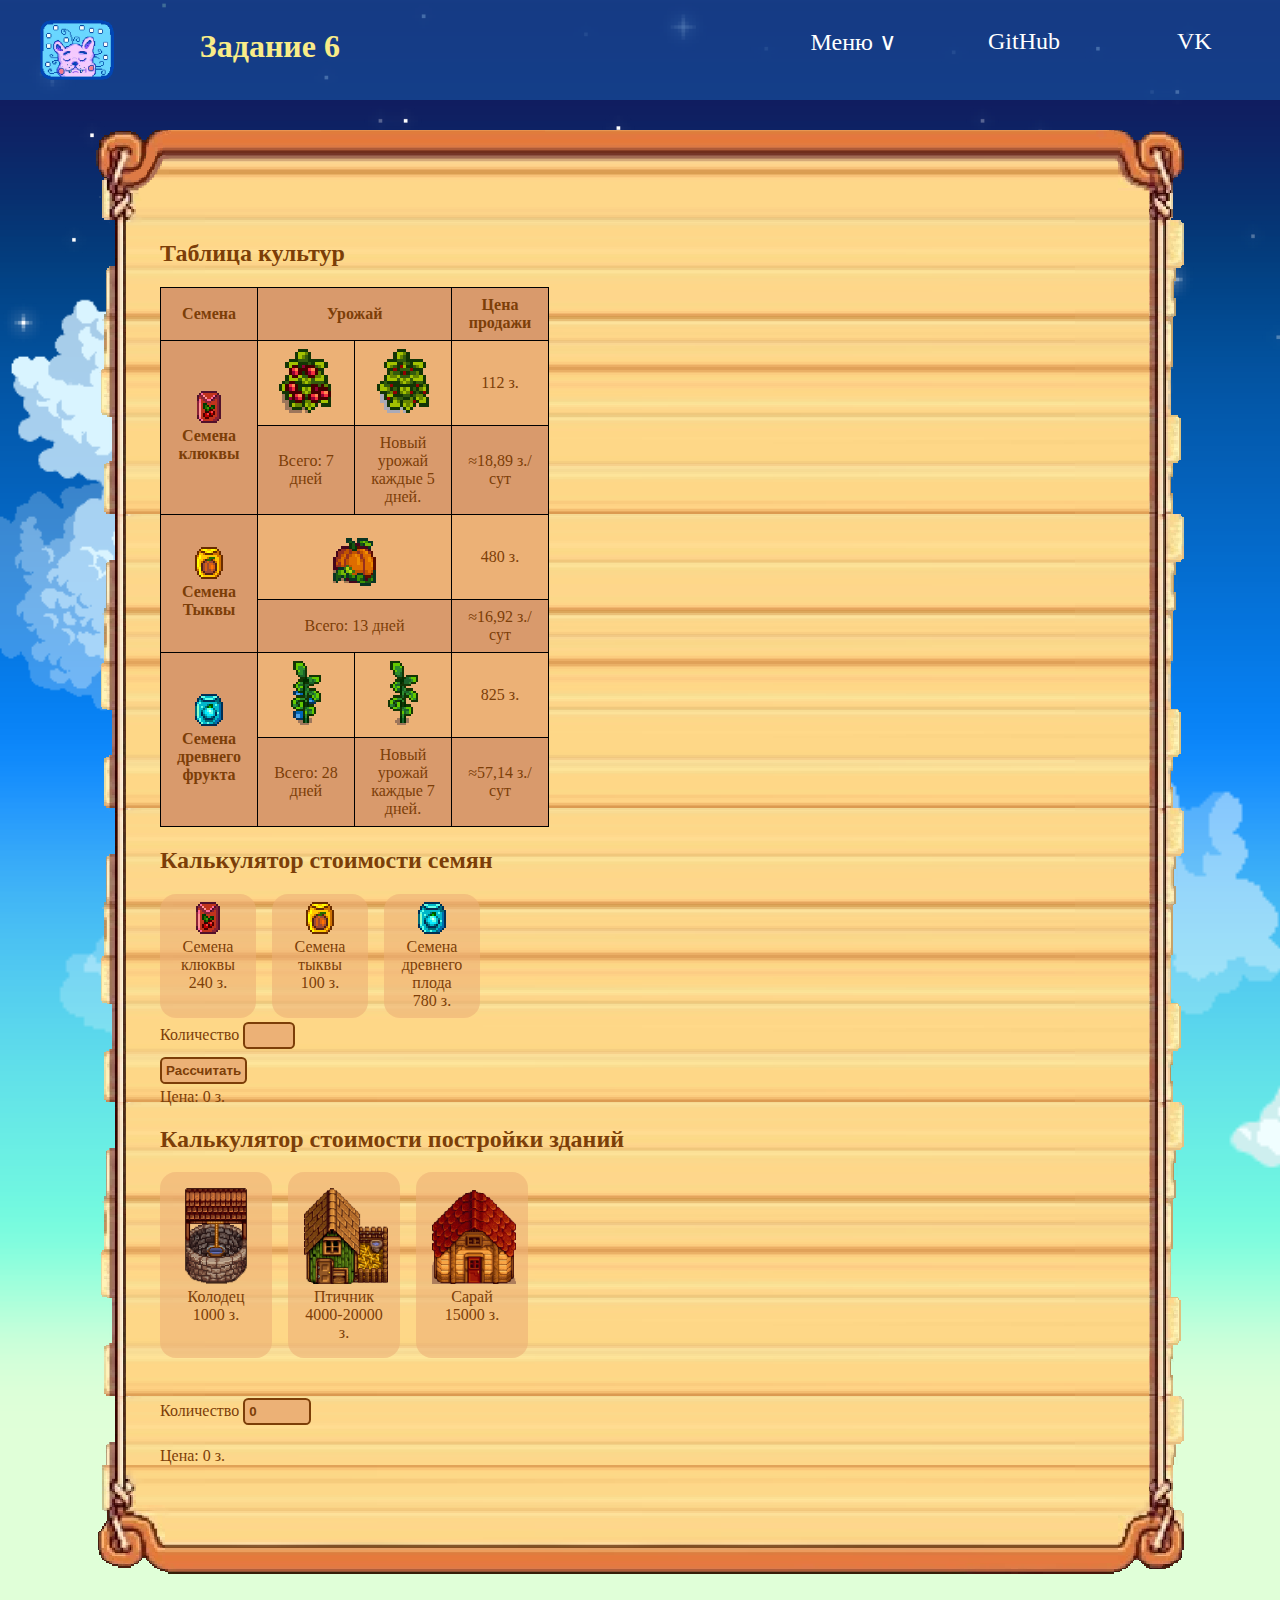
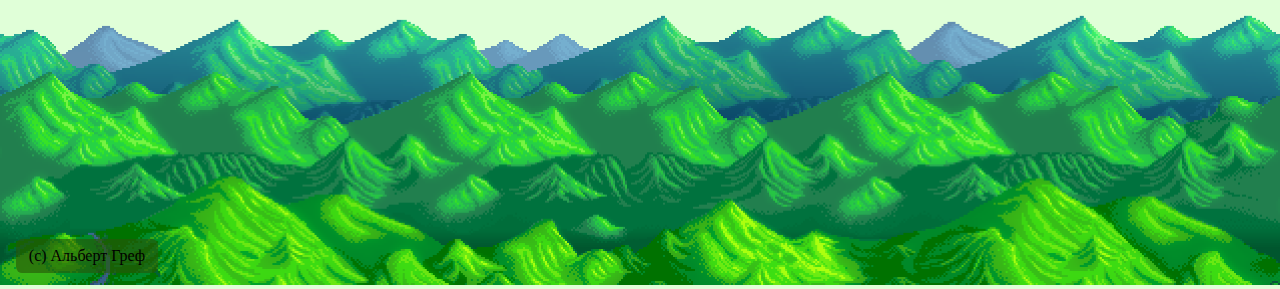
<file: 6/folder/index.html>
<!DOCTYPE html>
<html lang="en">
<head>
    <meta charset="UTF-8">
    <meta name="viewport" content="width=device-width, height=device-height, initial-scale=1.0, user-scalable=no, maximum-scale=1.0">
    <title>Задание 6</title>
    <link rel="stylesheet" href="src/css/style.css">
    <script src="src/js/index.js" defer></script>
</head>
<body>
    <div class="parallax-container top-container">
        <img class="parallax" id="parallax2" src="src/img/parallax2.png" alt="">
        <img class="parallax" id="parallax3b" src="src/img/parallax3b.png" alt="">
        <img class="parallax" id="parallax3a" src="src/img/parallax3a.png" alt="">
    </div>
    <header>
        <div class="title-cont">
            <img id="logo" src="src/img/logo1.png" alt="">
            <h1 id="title">Задание 6</h1>
        </div>
        <nav>
            <div class="nav-item" id="menu">
                <span>Меню ∨</span>
                <div id="menu-list" class="hidden">
                    <a href="#culture-table"><span>Таблица</span></a>
                    <a href="#product-form"><span>Cемена</span></a>
                    <a href="#service-form"><span>Cемена</span></a>
                </div>
            </div>
            <a href="https://github.com/gref11" target="_blank" class="nav-item">
                <span>GitHub</span>
            </a>
            <a href="https://vk.com/grefalb" target="_blank" class="nav-item">
                <span>VK</span>
            </a>
        </nav>
    </header>
    <section class="container">
        <article id="culture-table">
            <h2>Таблица культур</h2>
            <table>
                <thead>
                    <tr>
                        <th>Семена</th>
                        <th colspan="2">Урожай</th>
                        <th>Цена продажи</th>
                    </tr>
                </thead>
                <tbody>
                    <tr>
                        <th rowspan="2">
                            <img src="src/img/Cranberry_Seeds.png" alt="">
                            <br>
                            Семена клюквы
                        </td>
                        <td><img src="src/img/Cranberry_Stage_6.png" alt=""></td>
                        <td><img src="src/img/Cranberry_Stage_7.png" alt=""></td>
                        <td>112 з.</td>
                    </tr>
                    <tr>
                        <td>Всего: 7 дней</td>
                        <td>Новый урожай каждые 5 дней.</td>
                        <td>≈18,89 з./сут</td>
                    </tr><tr>
                        <th rowspan="2">
                            <img src="src/img/Pumpkin_Seeds.png" alt="">
                            <br>
                            Семена Тыквы
                        </td>
                        <td colspan="2"><img src="src/img/Pumpkin_Stage_6.png" alt=""></td>
                        <td>480 з.</td>
                    </tr>
                    <tr>
                        <td colspan="2">Всего: 13 дней</td>
                        <td>≈16,92 з./сут</td>
                    </tr><tr>
                        <th rowspan="2">
                            <img src="src/img/Ancient_Seeds.png" alt="">
                            <br>
                            Семена древнего фрукта
                        </td>
                        <td><img src="src/img/Ancient_Fruit_Stage_6.png" alt=""></td>
                        <td><img src="src/img/Ancient_Fruit_Stage_7.png" alt=""></td>
                        <td>825 з.</td>
                    </tr>
                    <tr>
                        <td>Всего: 28 дней</td>
                        <td>Новый урожай каждые 7 дней.</td>
                        <td>≈57,14 з./сут</td>
                    </tr>
                </tbody>
            </table>
        </article>
        <article id="product-form">
            <h2>Калькулятор стоимости семян</h2>
            <form id="seed-form">
                <div class="card-list">
                    <input type="radio" name="seed" id="seed1" value="240">
                    <label class="card" for="seed1">
                        <img class="card-img" src="src/img/Cranberry_Seeds.png" alt="">
                        <br>
                        Семена клюквы
                        <br>
                        240 з.
                    </label>
                    <input type="radio" name="seed" id="seed2" value="100">
                    <label class="card" for="seed2">
                        <img class="card-img" src="src/img/Pumpkin_Seeds.png" alt="">
                        <br>
                        Семена тыквы
                        <br>
                        100 з.
                    </label>
                    <input type="radio" name="seed" id="seed3" value="780">
                    <label class="card" for="seed3">
                        <img class="card-img" src="src/img/Ancient_Seeds.png" alt="">
                        <br>
                        Семена древнего плода
                        <br>
                        780 з.
                    </label>
                </div>
                <label for="numb">Количество </label> <input type="text" name="numb" class="numb"><br>
                <button type="submit">Рассчитать</button>
                <br>
                Цена: <span class="price">0</span> з.
            </form>
        </article>
        <article id="service-form">
            <h2>Калькулятор стоимости постройки зданий</h2>
            <form id="building-form">
                <div class="card-list">
                    <input type="radio" name="building" id="building1" value="1">
                    <label class="big-card" for="building1">
                        <img class="big-card-img" src="src/img/well.png" alt="">
                        <br>
                        Колодец
                        <br>
                        1000 з.
                    </label>
                    <input type="radio" name="building" id="building2" value="2">
                    <label class="big-card" for="building2">
                        <img class="big-card-img" src="src/img/coop.png" alt="">
                        <br>
                        Птичник
                        <br>
                        4000-20000 з.
                    </label>
                    <input type="radio" name="building" id="building3" value="3">
                    <label class="big-card" for="building3">
                        <img class="big-card-img" src="src/img/shed.png" alt="">
                        <br>
                        Сарай
                        <br>
                        15000 з.
                    </label>
                </div>
                <br>
                <select name="cooptype" id="coop-type" class="none">
                    <option value="4000">Обычный 4000 з.</option>
                    <option value="10000">Большой 10000 з.</option>
                    <option value="20000">Элитный 20000 з.</option>
                </select>
                <div class="none" id="shed-big">
                    <label for="big-shed">Большой +5000 з. </label><input type="checkbox" name="bigshed" id="big-shed">
                </div>
                <br>
                <label for="numb">Количество </label> 
                <input type="number" min="0" max="100" name="numb" class="numb" value="0"><br>
                <br>
                Цена: <span class="price">0</span> з.
            </form>
        </article>
    </section>
    <footer>
        <img class="footer-bg" src="src/img/parallax4.png" alt="">
        <span>(c) Альберт Греф</span>
    </footer>
</body>
</html>
</file>
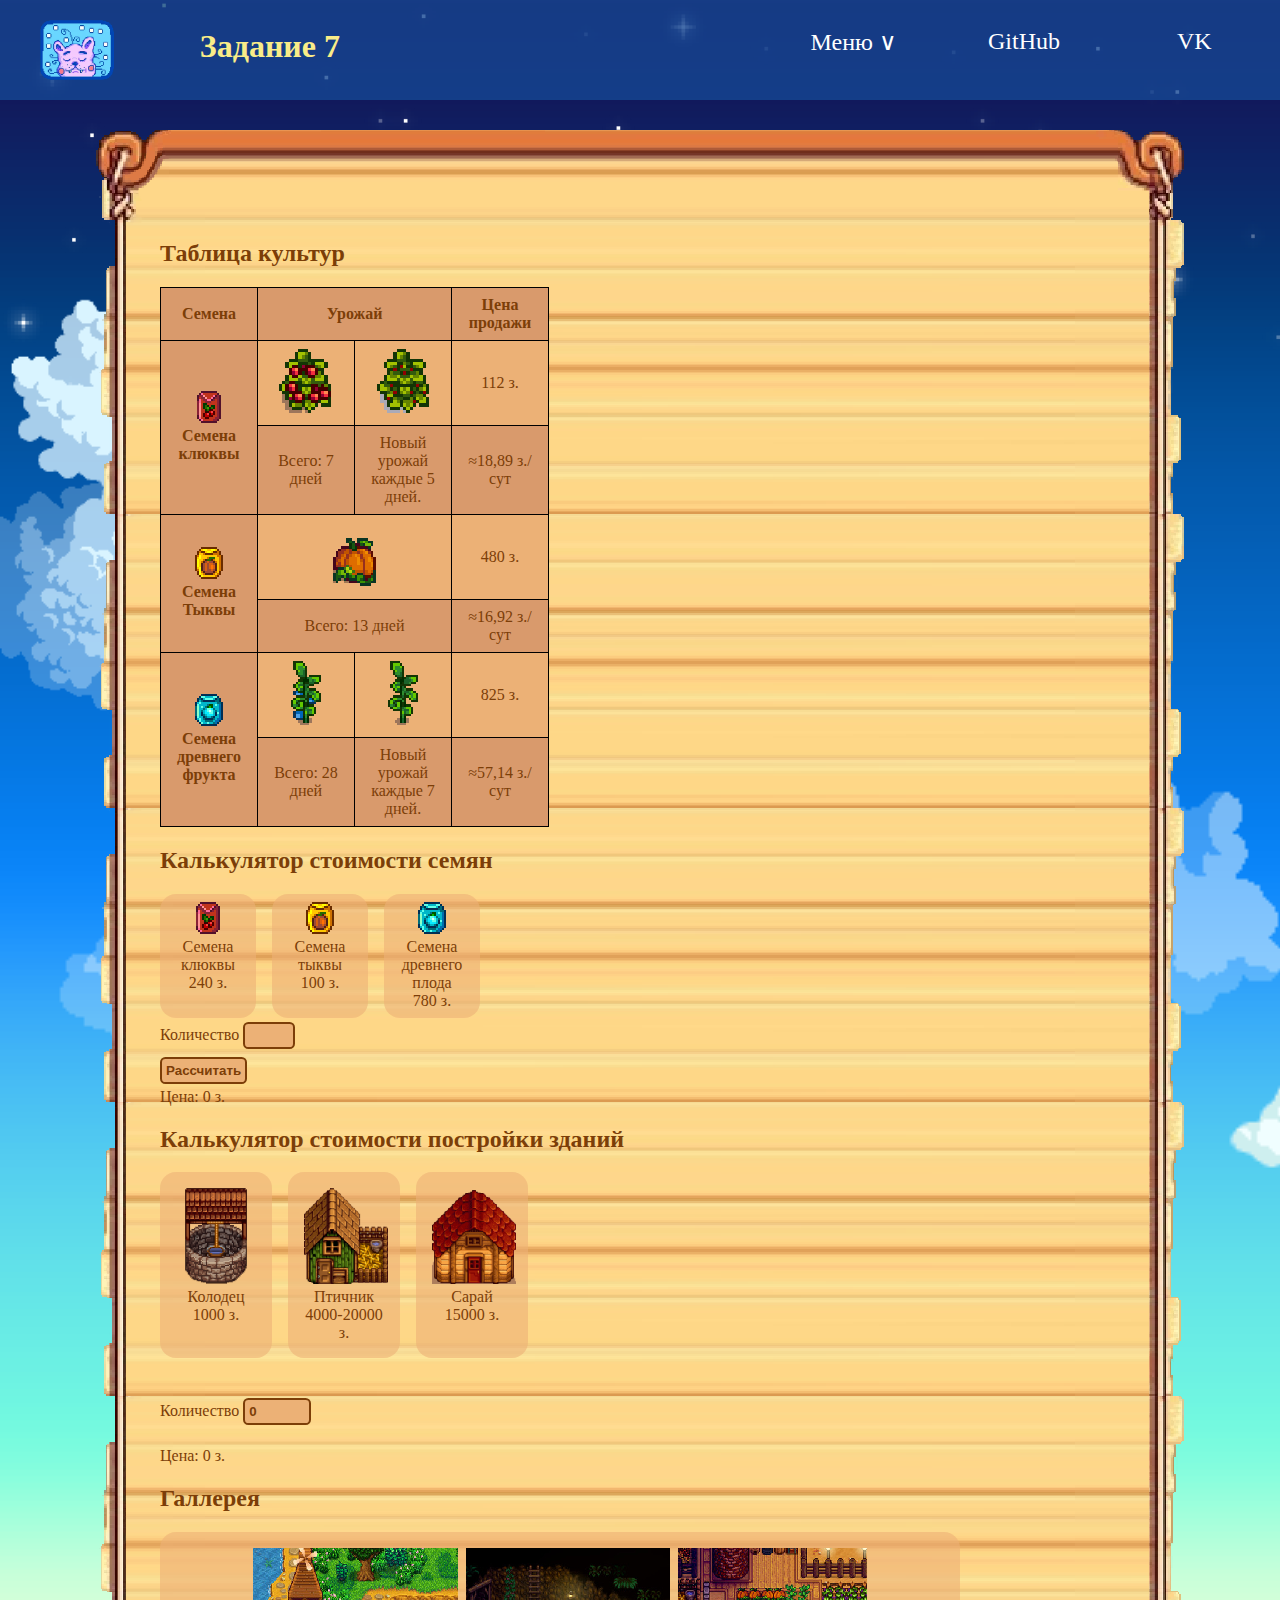
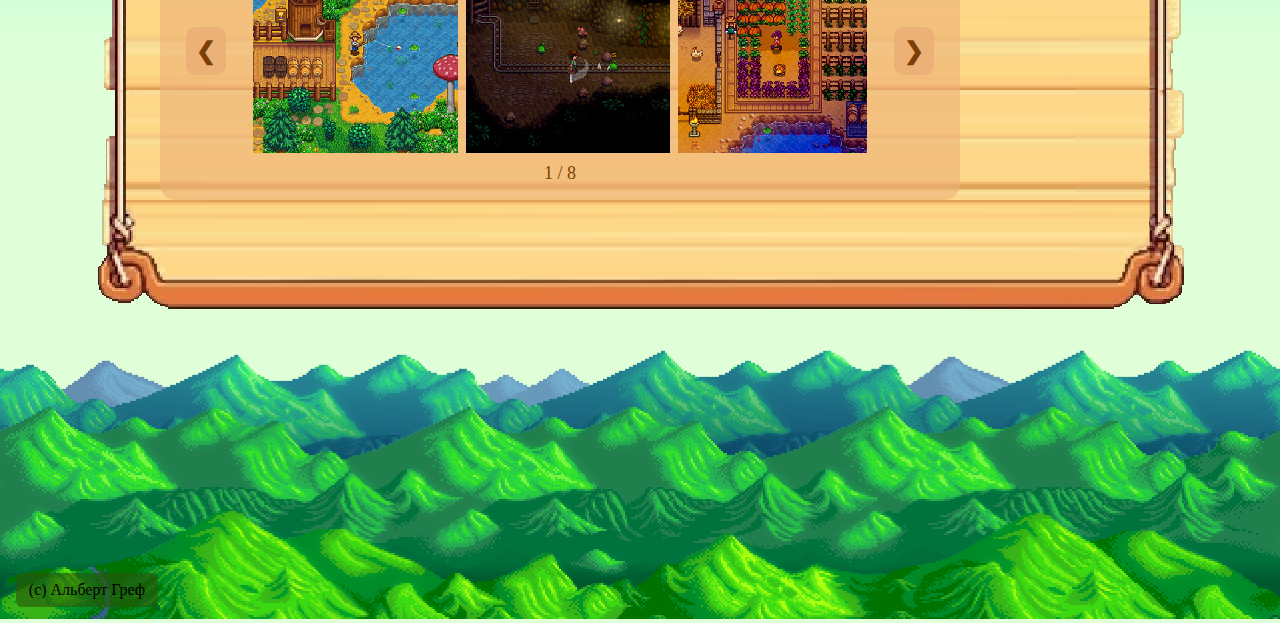
<file: 7/folder/index.html>
<!DOCTYPE html>
<html lang="en">
<head>
    <meta charset="UTF-8">
    <meta name="viewport" content="width=device-width, height=device-height, initial-scale=1.0, user-scalable=no, maximum-scale=1.0">
    <title>Задание 7</title>
    <link rel="stylesheet" href="src/css/style.css">
    <script src="src/js/index.js" defer></script>
</head>
<body>
    <div class="parallax-container top-container">
        <img class="parallax" id="parallax2" src="src/img/parallax2.png" alt="">
        <img class="parallax" id="parallax3b" src="src/img/parallax3b.png" alt="">
        <img class="parallax" id="parallax3a" src="src/img/parallax3a.png" alt="">
    </div>
    <header>
        <div class="title-cont">
            <img id="logo" src="src/img/logo1.png" alt="">
            <h1 id="title">Задание 7</h1>
        </div>
        <nav>
            <div class="nav-item" id="menu">
                <span>Меню ∨</span>
                <div id="menu-list" class="hidden">
                    <a href="#culture-table"><span>Таблица</span></a>
                    <a href="#product-form"><span>Cемена</span></a>
                    <a href="#service-form"><span>Здания</span></a>
                    <a href="#service-form"><span>Галлерея</span></a>
                </div>
            </div>
            <a href="https://github.com/gref11" target="_blank" class="nav-item">
                <span>GitHub</span>
            </a>
            <a href="https://vk.com/grefalb" target="_blank" class="nav-item">
                <span>VK</span>
            </a>
        </nav>
    </header>
    <section class="container">
        <article id="culture-table">
            <h2>Таблица культур</h2>
            <table>
                <thead>
                    <tr>
                        <th>Семена</th>
                        <th colspan="2">Урожай</th>
                        <th>Цена продажи</th>
                    </tr>
                </thead>
                <tbody>
                    <tr>
                        <th rowspan="2">
                            <img src="src/img/Cranberry_Seeds.png" alt="">
                            <br>
                            Семена клюквы
                        </td>
                        <td><img src="src/img/Cranberry_Stage_6.png" alt=""></td>
                        <td><img src="src/img/Cranberry_Stage_7.png" alt=""></td>
                        <td>112 з.</td>
                    </tr>
                    <tr>
                        <td>Всего: 7 дней</td>
                        <td>Новый урожай каждые 5 дней.</td>
                        <td>≈18,89 з./сут</td>
                    </tr><tr>
                        <th rowspan="2">
                            <img src="src/img/Pumpkin_Seeds.png" alt="">
                            <br>
                            Семена Тыквы
                        </td>
                        <td colspan="2"><img src="src/img/Pumpkin_Stage_6.png" alt=""></td>
                        <td>480 з.</td>
                    </tr>
                    <tr>
                        <td colspan="2">Всего: 13 дней</td>
                        <td>≈16,92 з./сут</td>
                    </tr><tr>
                        <th rowspan="2">
                            <img src="src/img/Ancient_Seeds.png" alt="">
                            <br>
                            Семена древнего фрукта
                        </td>
                        <td><img src="src/img/Ancient_Fruit_Stage_6.png" alt=""></td>
                        <td><img src="src/img/Ancient_Fruit_Stage_7.png" alt=""></td>
                        <td>825 з.</td>
                    </tr>
                    <tr>
                        <td>Всего: 28 дней</td>
                        <td>Новый урожай каждые 7 дней.</td>
                        <td>≈57,14 з./сут</td>
                    </tr>
                </tbody>
            </table>
        </article>
        <article id="product-form">
            <h2>Калькулятор стоимости семян</h2>
            <form id="seed-form">
                <div class="card-list">
                    <input type="radio" name="seed" id="seed1" value="240">
                    <label class="card" for="seed1">
                        <img class="card-img" src="src/img/Cranberry_Seeds.png" alt="">
                        <br>
                        Семена клюквы
                        <br>
                        240 з.
                    </label>
                    <input type="radio" name="seed" id="seed2" value="100">
                    <label class="card" for="seed2">
                        <img class="card-img" src="src/img/Pumpkin_Seeds.png" alt="">
                        <br>
                        Семена тыквы
                        <br>
                        100 з.
                    </label>
                    <input type="radio" name="seed" id="seed3" value="780">
                    <label class="card" for="seed3">
                        <img class="card-img" src="src/img/Ancient_Seeds.png" alt="">
                        <br>
                        Семена древнего плода
                        <br>
                        780 з.
                    </label>
                </div>
                <label for="numb">Количество </label> <input type="text" name="numb" class="numb"><br>
                <button type="submit">Рассчитать</button>
                <br>
                Цена: <span class="price">0</span> з.
            </form>
        </article>
        <article id="service-form">
            <h2>Калькулятор стоимости постройки зданий</h2>
            <form id="building-form">
                <div class="card-list">
                    <input type="radio" name="building" id="building1" value="1">
                    <label class="big-card" for="building1">
                        <img class="big-card-img" src="src/img/well.png" alt="">
                        <br>
                        Колодец
                        <br>
                        1000 з.
                    </label>
                    <input type="radio" name="building" id="building2" value="2">
                    <label class="big-card" for="building2">
                        <img class="big-card-img" src="src/img/coop.png" alt="">
                        <br>
                        Птичник
                        <br>
                        4000-20000 з.
                    </label>
                    <input type="radio" name="building" id="building3" value="3">
                    <label class="big-card" for="building3">
                        <img class="big-card-img" src="src/img/shed.png" alt="">
                        <br>
                        Сарай
                        <br>
                        15000 з.
                    </label>
                </div>
                <br>
                <select name="cooptype" id="coop-type" class="none">
                    <option value="4000">Обычный 4000 з.</option>
                    <option value="10000">Большой 10000 з.</option>
                    <option value="20000">Элитный 20000 з.</option>
                </select>
                <div class="none" id="shed-big">
                    <label for="big-shed">Большой +5000 з. </label><input type="checkbox" name="bigshed" id="big-shed">
                </div>
                <br>
                <label for="numb">Количество </label> 
                <input type="number" min="0" max="100" name="numb" class="numb" value="0"><br>
                <br>
                Цена: <span class="price">0</span> з.
            </form>
        </article>
        <article>
            <h2>Галлерея</h2>
            <div class="gallery vertical-container">
                <div class="gorizontal-container">
                    <button class="arrow left" onclick="moveSlide(-1)">&#10094;</button>
                    <div class="gallery-container">
                        <div class="gallery-images">
                            <img src="src/img/screen1.jpg" alt="Изображение 1">
                            <img src="src/img/screen2.jpg" alt="Изображение 2">
                            <img src="src/img/screen3.jpg" alt="Изображение 3">
                            <img src="src/img/screen4.jpg" alt="Изображение 4">
                            <img src="src/img/screen5.jpg" alt="Изображение 5">
                            <img src="src/img/screen6.jpg" alt="Изображение 6">
                            <img src="src/img/screen7.jpg" alt="Изображение 7">
                            <img src="src/img/screen8.jpg" alt="Изображение 8">
                        </div>
                    </div>
                    <button class="arrow right" onclick="moveSlide(1)">&#10095;</button>
                </div>
                <div class="pager">
                    <span id="currentPage">1</span> / <span id="totalPages">8</span>
                </div>
            </div>
        </article>
    </section>
    <footer>
        <img class="footer-bg" src="src/img/parallax4.png" alt="">
        <span>(c) Альберт Греф</span>
    </footer>
</body>
</html>
</file>
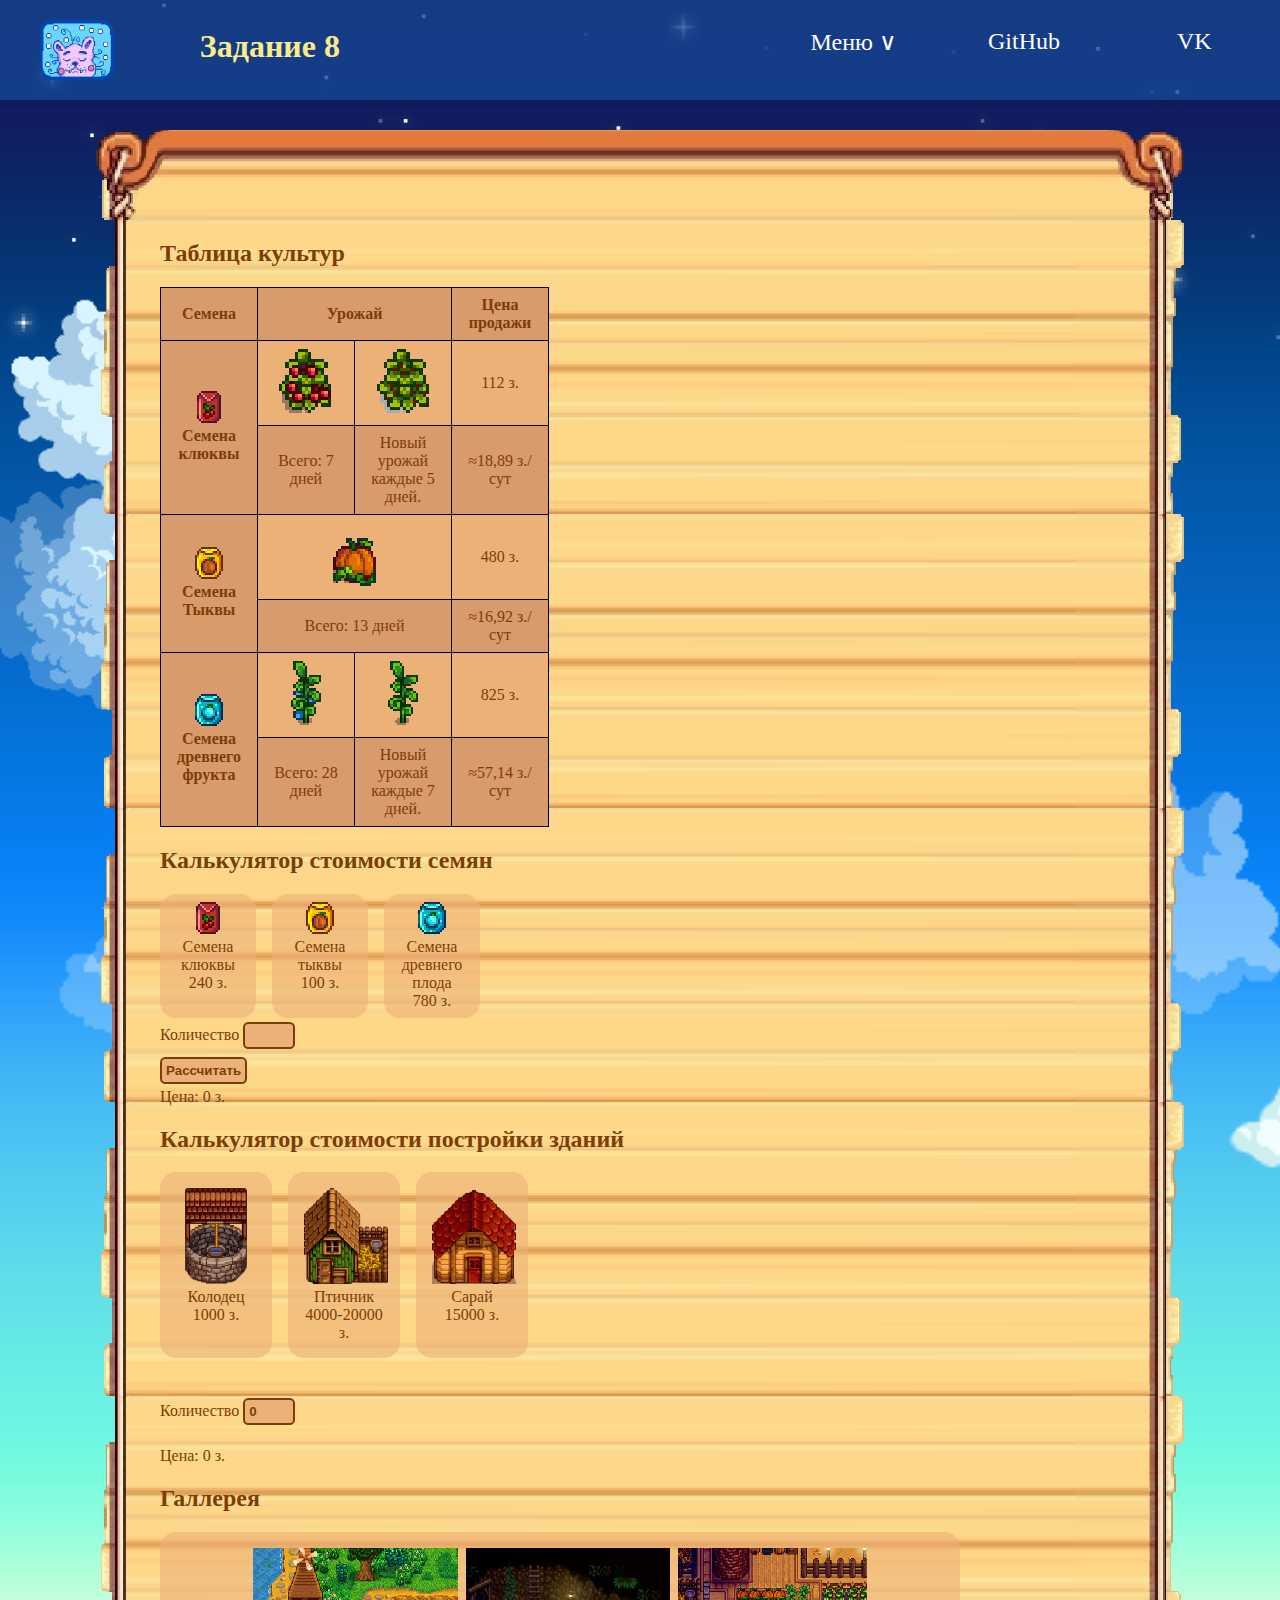
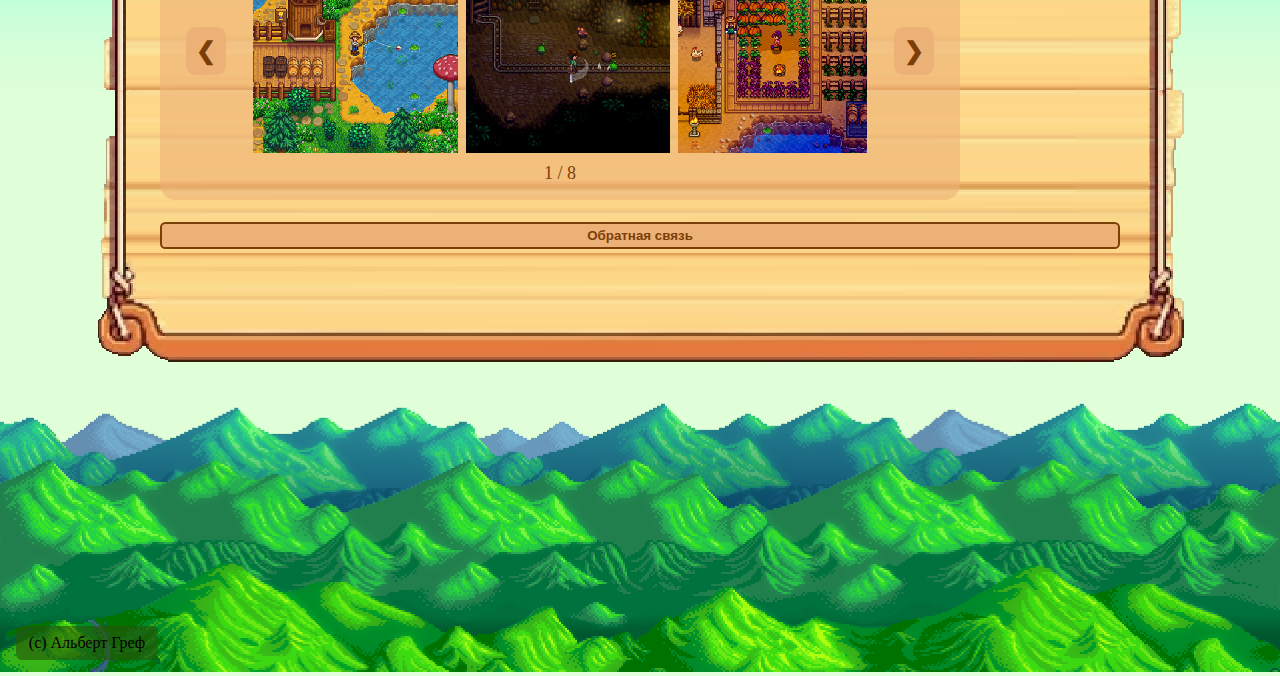
<file: 8/folder/index.html>
<!DOCTYPE html>
<html lang="en">
<head>
    <meta charset="UTF-8">
    <meta name="viewport" content="width=device-width, height=device-height, initial-scale=1.0, user-scalable=no, maximum-scale=1.0">
    <title>Задание 8</title>
    <link rel="stylesheet" href="src/css/style.css">
    <script src="src/js/index.js" defer></script>
</head>
<body>
    <div class="parallax-container top-container">
        <img class="parallax" id="parallax2" src="src/img/parallax2.png" alt="">
        <img class="parallax" id="parallax3b" src="src/img/parallax3b.png" alt="">
        <img class="parallax" id="parallax3a" src="src/img/parallax3a.png" alt="">
    </div>
    <header>
        <div class="title-cont">
            <img id="logo" src="src/img/logo1.png" alt="">
            <h1 id="title">Задание 8</h1>
        </div>
        <nav>
            <div class="nav-item" id="menu">
                <span>Меню ∨</span>
                <div id="menu-list" class="hidden">
                    <a href="#culture-table"><span>Таблица</span></a>
                    <a href="#product-form"><span>Cемена</span></a>
                    <a href="#service-form"><span>Здания</span></a>
                    <a href="#gallery"><span>Галлерея</span></a>
                </div>
            </div>
            <a href="https://github.com/gref11" target="_blank" class="nav-item">
                <span>GitHub</span>
            </a>
            <a href="https://vk.com/grefalb" target="_blank" class="nav-item">
                <span>VK</span>
            </a>
        </nav>
    </header>
    <section class="container">
        <article id="culture-table">
            <h2>Таблица культур</h2>
            <table>
                <thead>
                    <tr>
                        <th>Семена</th>
                        <th colspan="2">Урожай</th>
                        <th>Цена продажи</th>
                    </tr>
                </thead>
                <tbody>
                    <tr>
                        <th rowspan="2">
                            <img src="src/img/Cranberry_Seeds.png" alt="">
                            <br>
                            Семена клюквы
                        </td>
                        <td><img src="src/img/Cranberry_Stage_6.png" alt=""></td>
                        <td><img src="src/img/Cranberry_Stage_7.png" alt=""></td>
                        <td>112 з.</td>
                    </tr>
                    <tr>
                        <td>Всего: 7 дней</td>
                        <td>Новый урожай каждые 5 дней.</td>
                        <td>≈18,89 з./сут</td>
                    </tr><tr>
                        <th rowspan="2">
                            <img src="src/img/Pumpkin_Seeds.png" alt="">
                            <br>
                            Семена Тыквы
                        </td>
                        <td colspan="2"><img src="src/img/Pumpkin_Stage_6.png" alt=""></td>
                        <td>480 з.</td>
                    </tr>
                    <tr>
                        <td colspan="2">Всего: 13 дней</td>
                        <td>≈16,92 з./сут</td>
                    </tr><tr>
                        <th rowspan="2">
                            <img src="src/img/Ancient_Seeds.png" alt="">
                            <br>
                            Семена древнего фрукта
                        </td>
                        <td><img src="src/img/Ancient_Fruit_Stage_6.png" alt=""></td>
                        <td><img src="src/img/Ancient_Fruit_Stage_7.png" alt=""></td>
                        <td>825 з.</td>
                    </tr>
                    <tr>
                        <td>Всего: 28 дней</td>
                        <td>Новый урожай каждые 7 дней.</td>
                        <td>≈57,14 з./сут</td>
                    </tr>
                </tbody>
            </table>
        </article>
        <article id="product-form">
            <h2>Калькулятор стоимости семян</h2>
            <form id="seed-form">
                <div class="card-list">
                    <input type="radio" name="seed" id="seed1" value="240">
                    <label class="card" for="seed1">
                        <img class="card-img" src="src/img/Cranberry_Seeds.png" alt="">
                        <br>
                        Семена клюквы
                        <br>
                        240 з.
                    </label>
                    <input type="radio" name="seed" id="seed2" value="100">
                    <label class="card" for="seed2">
                        <img class="card-img" src="src/img/Pumpkin_Seeds.png" alt="">
                        <br>
                        Семена тыквы
                        <br>
                        100 з.
                    </label>
                    <input type="radio" name="seed" id="seed3" value="780">
                    <label class="card" for="seed3">
                        <img class="card-img" src="src/img/Ancient_Seeds.png" alt="">
                        <br>
                        Семена древнего плода
                        <br>
                        780 з.
                    </label>
                </div>
                <label for="numb">Количество </label> <input type="text" name="numb" class="numb"><br>
                <button type="submit">Рассчитать</button>
                <br>
                Цена: <span class="price">0</span> з.
            </form>
        </article>
        <article id="service-form">
            <h2>Калькулятор стоимости постройки зданий</h2>
            <form id="building-form">
                <div class="card-list">
                    <input type="radio" name="building" id="building1" value="1">
                    <label class="big-card" for="building1">
                        <img class="big-card-img" src="src/img/well.png" alt="">
                        <br>
                        Колодец
                        <br>
                        1000 з.
                    </label>
                    <input type="radio" name="building" id="building2" value="2">
                    <label class="big-card" for="building2">
                        <img class="big-card-img" src="src/img/coop.png" alt="">
                        <br>
                        Птичник
                        <br>
                        4000-20000 з.
                    </label>
                    <input type="radio" name="building" id="building3" value="3">
                    <label class="big-card" for="building3">
                        <img class="big-card-img" src="src/img/shed.png" alt="">
                        <br>
                        Сарай
                        <br>
                        15000 з.
                    </label>
                </div>
                <br>
                <select name="cooptype" id="coop-type" class="none">
                    <option value="4000">Обычный 4000 з.</option>
                    <option value="10000">Большой 10000 з.</option>
                    <option value="20000">Элитный 20000 з.</option>
                </select>
                <div class="none" id="shed-big">
                    <label for="big-shed">Большой +5000 з. </label><input type="checkbox" name="bigshed" id="big-shed">
                </div>
                <br>
                <label for="numb">Количество </label> 
                <input type="number" min="0" max="100" name="numb" class="numb" value="0"><br>
                <br>
                Цена: <span class="price">0</span> з.
            </form>
        </article>
        <article id="gallery">
            <h2>Галлерея</h2>
            <div class="gallery vertical-container">
                <div class="gorizontal-container">
                    <button class="arrow left" onclick="moveSlide(-1)">&#10094;</button>
                    <div class="gallery-container">
                        <div class="gallery-images">
                            <img src="src/img/screen1.jpg" alt="Изображение 1">
                            <img src="src/img/screen2.jpg" alt="Изображение 2">
                            <img src="src/img/screen3.jpg" alt="Изображение 3">
                            <img src="src/img/screen4.jpg" alt="Изображение 4">
                            <img src="src/img/screen5.jpg" alt="Изображение 5">
                            <img src="src/img/screen6.jpg" alt="Изображение 6">
                            <img src="src/img/screen7.jpg" alt="Изображение 7">
                            <img src="src/img/screen8.jpg" alt="Изображение 8">
                        </div>
                    </div>
                    <button class="arrow right" onclick="moveSlide(1)">&#10095;</button>
                </div>
                <div class="pager">
                    <span id="currentPage">1</span> / <span id="totalPages">8</span>
                </div>
            </div>
        </article>
        <br>
        <button id="openContactForm">Обратная связь</button>
    </section>
    <footer>
        <img class="footer-bg" src="src/img/parallax4.png" alt="">
        <span>(c) Альберт Греф</span>
    </footer>

    <div id="popup" class="popup">
        <div class="popup-content container">
            <button class="close">&times;</button>
            <h2>Обратная связь</h2>
            <form id="contactForm">
                <label for="fullName">ФИО:</label>
                <input type="text" id="fullName" name="fullName" required>
                
                <label for="email">Email:</label>
                <input type="email" id="email" name="email" required>
                
                <label for="phone">Телефон:</label>
                <input type="tel" id="phone" name="phone" required>
                
                <label for="organization">Организация:</label>
                <input type="text" id="organization" name="organization" required>
                
                <label for="message">Сообщение:</label>
                <textarea id="message" name="message" required></textarea>
                
                <label>
                    <input type="checkbox" id="agreement" name="agreement" required>
                    Согласен с политикой обработки персональных данных
                </label>

                <button type="submit">Отправить</button>
            </form>
            <div id="responseMessage"></div>
        </div>
    </div>
</body>
</html>
</file>
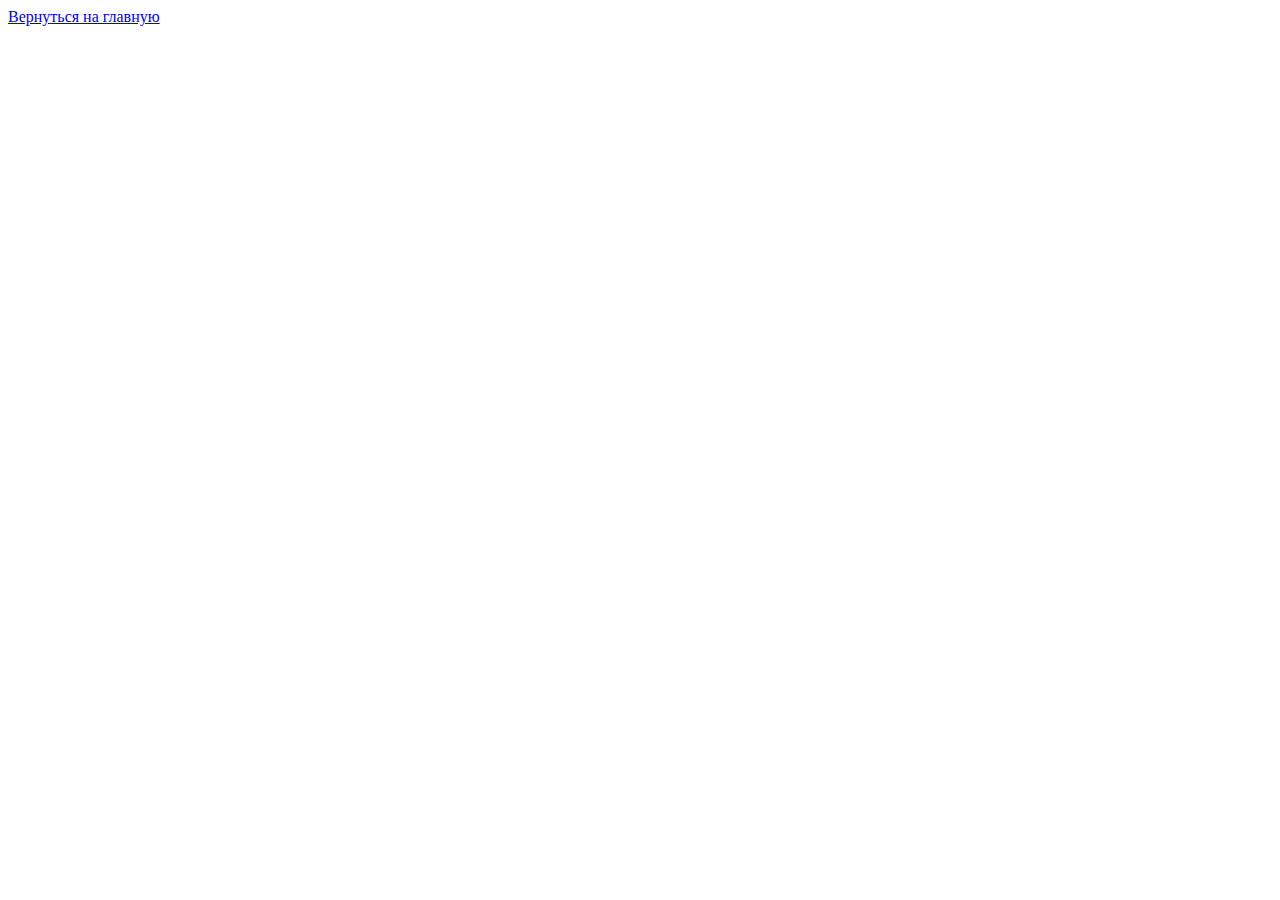
<file: external.html>
<!DOCTYPE html>
<html lang="en">
<head>
    <meta charset="UTF-8">
    <meta name="viewport" content="width=device-width, initial-scale=1.0">
    <title>Внутренняя страница</title>
</head>
<body>
    <a href="1/folder/index.html">Вернуться на главную</a>
</body>
</html>
</file>
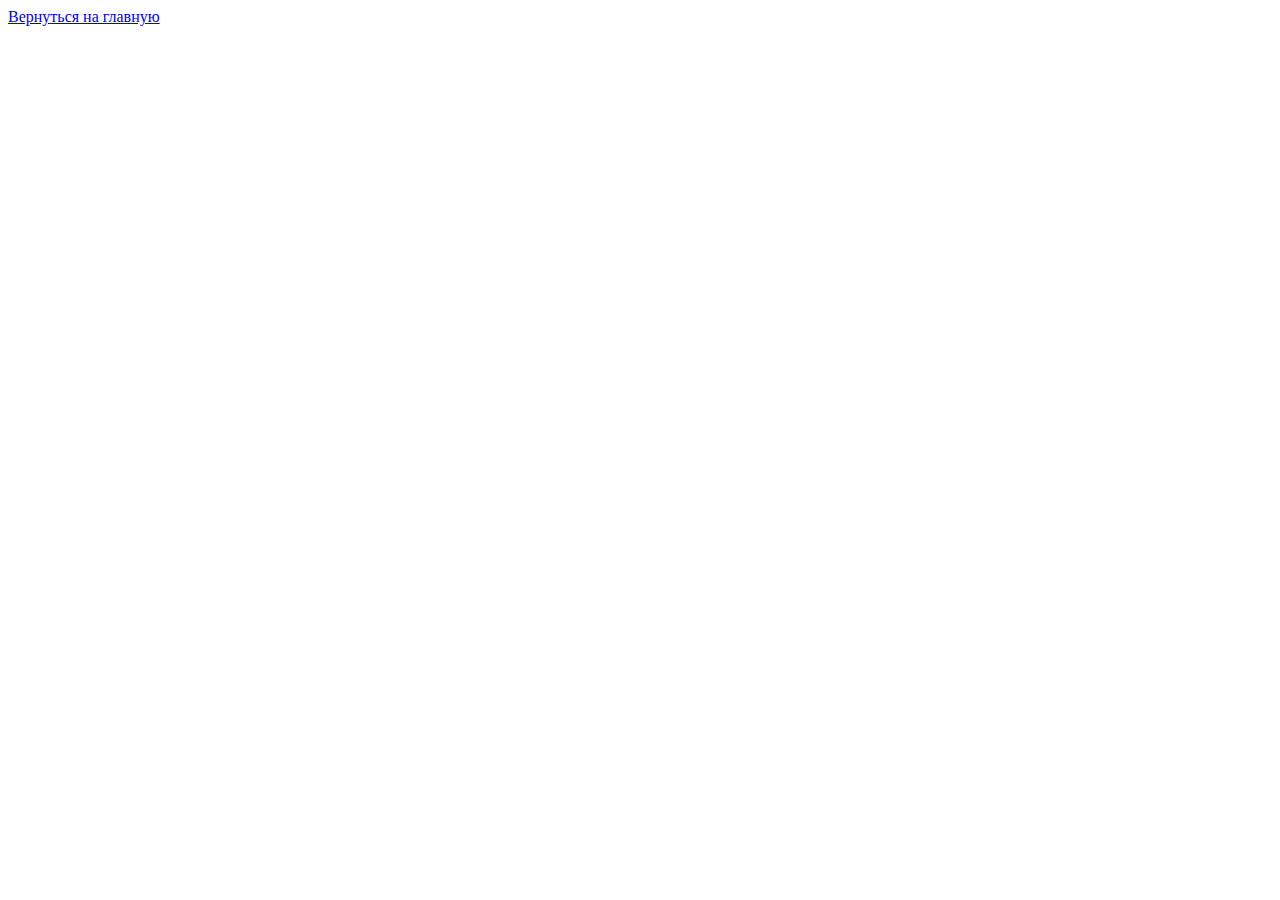
<file: 1/external.html>
<!DOCTYPE html>
<html lang="en">
<head>
    <meta charset="UTF-8">
    <meta name="viewport" content="width=device-width, initial-scale=1.0">
    <title>Внутренняя страница</title>
</head>
<body>
    <a href="folder/index.html">Вернуться на главную</a>
</body>
</html>
</file>
<file: 2/folder/src/css/style.css>
body {
    margin: 0;
    background-image: url('../img/parallax1.png');
    background-size: auto 100%;
    font-family: 'Franklin Gothic Medium';
    overflow-x: hidden;
}

.parallax-container {
    width: 100%;
    z-index: -1;
    position: relative;
}

header {
    padding: 20px 40px;
    background-color: rgba(21, 71, 148, 0.8);
    position: relative;
}

#logo {
    height: 60px;
    float: left;
    margin-right: 10px;
}

#logo:hover {
    cursor: pointer;
}

#title {
    color: #f9ec88;
    margin: 8px 0;
}

.container {
    position: relative;
    max-width: 960px;
    margin: 120px auto 140px;
    background-image: url(../img/bg-main.png);
    background-repeat: repeat-y;
    background-size: 100%;
    background-origin: border-box;
    padding: 0 5%;
    image-rendering: pixelated;
    color: #7c3e08;
}

.container::before{
    display: block;
    height: 90px;
    width: 100%;
    background-image: url(../img/bg-header.png);
    background-repeat: no-repeat;
    background-size: 100%;
    background-position: bottom;
    content: "";
    position: absolute;
    bottom: 100%;
    left: 0;
}

.container::after{
    display: block;
    height: 110px;
    width: 100%;
    background-image: url(../img/bg-footer.png);
    background-repeat: no-repeat;
    background-size: 100%;
    background-position: top;
    content: "";
    position: absolute;
    top: 100%;
    left: 0;
}

.container a {
    color: #7c3e08;
}

.parallax {
    position: absolute;
    width: 100%;
}

.top-container .parralax {
    top: 0;
    opacity: 50%;
}

.bottom-container .parallax {
    bottom: 0;
}

#parallax3a {
    top: 0%;
    width: 120%;
    animation: slideina 120s linear 0s infinite normal none;
}

#parallax3b {
    top: 0%;
    width: 200%;
    animation: slideinb 100s linear 0s infinite normal none;
}

@keyframes slideina {
    from {
      transform: translateX(-100%);
    }
  
    to {
        transform: translateX(80%);
    }
}
  
@keyframes slideinb {
    from {
      transform: translateX(-30%);
    }
  
    to {
        transform: translateX(50%);
    }
}

header nav {
    display: flex;
    height: 100%;
    width: 40%;
    position: absolute;
    right: 0;
    top: 0;
    justify-content: space-evenly;
    color: white;
}

header nav a {
    text-decoration: none;
}

.nav-item {
    flex-basis: 33%;
    transition: 200ms;
    color: white;
}

.nav-item:hover, nav a:hover {
    background-color: rgba(255, 255, 255, 0.2);
    cursor: pointer;
    color: #f9ec88;
}

.nav-item span {
    display: block;
    font-size: 24px;
    width: fit-content;
    margin: 28px auto;
}

#menu {
    position: relative;
}

#menu-list {
    display: flex;
    width: 100%;
    flex-direction: column;
    position: absolute;
    left: 0;
    overflow: hidden;
    z-index: 1;
    background-color: #133e89;
    transition: 200ms;
    transform-origin: top;
    color: white;
}

#menu-list a {
    transition: 200ms;
}

.hidden {
    transform: scaleY(0);
    z-index: -1;
}

footer {
    position: relative;
}

.footer-bg {
    width: 100%;
}

footer span {
    display: inline-block;
    position: absolute;
    bottom: 1em;
    padding: 0.5em 0.8em;
    left: 1em;
    background-color: rgba(38, 86, 8, 0.628);
    border-radius: 0.4em;
}

table {
    border-spacing: 0px;
    border-collapse: collapse;
    background-color: #d99a6c;
}

td, th {
    border: 1px solid black;
    width: 5em;
    text-align: center;
    padding: 0.5em;
}

td img {
    height: 4em;
}

th img {
    height: 2em;
}

tbody tr:nth-child(2n - 1) td{
    background-color: #ecb176;
}

input, select, textarea, button { color: #7c3e08;
    border-radius: 0.4em;
    border: 2px solid #7c3e08;
    background-color: #ecb176;
    padding: 0.3em;
    margin: 0.3em 0;
    font-weight: bold;
}

input:focus, select:focus, textarea:focus, button:focus {
    outline: 1px solid #ecb176;
}

option:checked {
    background-color: #d99a6c;
}
</file>
<file: 3/folder/src/css/style.css>
body {
    margin: 0;
    background-image: url('../img/parallax1.png');
    background-size: auto 100%;
    font-family: 'Franklin Gothic Medium';
    overflow-x: hidden;
}

.parallax-container {
    width: 100%;
    z-index: -1;
    position: relative;
}

header {
    padding: 20px 40px;
    background-color: rgba(21, 71, 148, 0.8);
    position: relative;
    display: flex;
    flex-direction: column;
}

#logo {
    height: 60px;
    float: left;
    margin-right: 10px;
}

#logo:hover {
    cursor: pointer;
}

#title {
    color: #f9ec88;
    margin: 8px 0;
}

.container {
    position: relative;
    display: flex;
    max-width: 960px;
    margin: 120px auto 140px;
    background-image: url(../img/bg-main.png);
    background-repeat: repeat-y;
    background-size: 100%;
    background-origin: border-box;
    padding: 0 5%;
    image-rendering: pixelated;
    color: #7c3e08;
    flex-direction: column;
}

.container::before{
    display: block;
    height: 90px;
    width: 100%;
    background-image: url(../img/bg-header.png);
    background-repeat: no-repeat;
    background-size: 100%;
    background-position: bottom;
    content: "";
    position: absolute;
    bottom: 100%;
    left: 0;
}

.container::after{
    display: block;
    height: 110px;
    width: 100%;
    background-image: url(../img/bg-footer.png);
    background-repeat: no-repeat;
    background-size: 100%;
    background-position: top;
    content: "";
    position: absolute;
    top: 100%;
    left: 0;
}

.container article:nth-of-type(2) {
    order: -1;
}

.container a {
    color: #7c3e08;
}

.parallax {
    position: absolute;
    width: 100%;
}

.top-container .parralax {
    top: 0;
    opacity: 50%;
}

.bottom-container .parallax {
    bottom: 0;
}

#parallax3a {
    top: 0%;
    width: 120%;
    animation: slideina 120s linear 0s infinite normal none;
}

#parallax3b {
    top: 0%;
    width: 200%;
    animation: slideinb 100s linear 0s infinite normal none;
}

@keyframes slideina {
    from {
      transform: translateX(-100%);
    }
  
    to {
        transform: translateX(80%);
    }
}
  
@keyframes slideinb {
    from {
      transform: translateX(-30%);
    }
  
    to {
        transform: translateX(50%);
    }
}

.title-cont {
    display: flex;
    width: 100%;
    justify-content: space-between;
}

header nav {
    display: flex;
    height: 100%;
    width: 100%;
    justify-content: space-evenly;
    color: white;
    flex-direction: column;
}

header nav a {
    text-decoration: none;
}

.nav-item {
    flex-basis: 33%;
    transition: 200ms;
    color: white;
}

.nav-item:hover, nav a:hover {
    background-color: rgba(255, 255, 255, 0.2);
    cursor: pointer;
    color: #f9ec88;
}

.nav-item span {
    display: block;
    font-size: 24px;
    width: fit-content;
    margin: 28px auto;
}

#menu {
    position: relative;
}

#menu-list {
    display: flex;
    width: 100%;
    flex-direction: column;
    position: absolute;
    left: 0;
    overflow: hidden;
    z-index: 1;
    background-color: #133e89;
    transition: 200ms;
    transform-origin: top;
    color: white;
}

#menu-list a {
    transition: 200ms;
}

.hidden {
    transform: scaleY(0);
    z-index: -1;
}

footer {
    position: relative;
}

.footer-bg {
    width: 100%;
}

footer span {
    display: inline-block;
    position: absolute;
    bottom: 1em;
    padding: 0.5em 0.8em;
    left: 1em;
    background-color: rgba(38, 86, 8, 0.628);
    border-radius: 0.4em;
}

table {
    border-spacing: 0px;
    border-collapse: collapse;
    background-color: #d99a6c;
}

td, th {
    border: 1px solid black;
    width: 5em;
    text-align: center;
    padding: 0.5em;
}

td img {
    height: 4em;
}

th img {
    height: 2em;
}

tbody tr:nth-child(2n - 1) td{
    background-color: #ecb176;
}

input, select, textarea, button { color: #7c3e08;
    border-radius: 0.4em;
    border: 2px solid #7c3e08;
    background-color: #ecb176;
    padding: 0.3em;
    margin: 0.3em 0;
    font-weight: bold;
}

input:focus, select:focus, textarea:focus, button:focus {
    outline: 1px solid #ecb176;
}

option:checked {
    background-color: #d99a6c;
}

@media screen and (min-width: 800px){

    .container article:nth-of-type(2) {
        order: 0;
    }

    header nav {
        display: flex;
        height: 100%;
        width: 40%;
        position: absolute;
        right: 0;
        top: 0;
        justify-content: space-evenly;
        color: white;
        flex-direction: row;
    }

    .title-cont {
        width: 40%;
        max-width: 300px;
    }

}
</file>
<file: 4/folder/src/css/style.css>
body {
    margin: 0;
    background-image: url('../img/parallax1.png');
    background-size: auto 100%;
    font-family: 'Franklin Gothic Medium';
    overflow-x: hidden;
}

.parallax-container {
    width: 100%;
    z-index: -1;
    position: relative;
}

header {
    padding: 20px 40px;
    background-color: rgba(21, 71, 148, 0.8);
}

#logo {
    height: 60px;
    float: left;
    margin-right: 10px;
}

#logo:hover {
    cursor: pointer;
}

#title {
    color: #f9ec88;
    margin: 8px 0;
}

.main-container {
    position: relative;
    display: flex;
    max-width: 960px;
    margin: 120px auto 140px;
    background-image: url(../img/bg-main.png);
    background-repeat: repeat-y;
    background-size: 100%;
    background-origin: border-box;
    padding: 0 5%;
    image-rendering: pixelated;
    color: #7c3e08;
    flex-direction: column;
}

.main-container::before{
    display: block;
    height: 90px;
    width: 100%;
    background-image: url(../img/bg-header.png);
    background-repeat: no-repeat;
    background-size: 100%;
    background-position: bottom;
    content: "";
    position: absolute;
    bottom: 100%;
    left: 0;
}

.main-container::after{
    display: block;
    height: 110px;
    width: 100%;
    background-image: url(../img/bg-footer.png);
    background-repeat: no-repeat;
    background-size: 100%;
    background-position: top;
    content: "";
    position: absolute;
    top: 100%;
    left: 0;
}

.main-container article:nth-of-type(2) {
    order: -1;
}

.main-container a {
    color: #7c3e08;
}

.parallax {
    position: absolute;
    width: 100%;
}

.top-container .parralax {
    top: 0;
    opacity: 50%;
}

.bottom-container .parallax {
    bottom: 0;
}

#parallax3a {
    top: 0%;
    width: 120%;
    animation: slideina 120s linear 0s infinite normal none;
}

#parallax3b {
    top: 0%;
    width: 200%;
    animation: slideinb 100s linear 0s infinite normal none;
}

@keyframes slideina {
    from {
      transform: translateX(-100%);
    }
  
    to {
        transform: translateX(80%);
    }
}
  
@keyframes slideinb {
    from {
      transform: translateX(-30%);
    }
  
    to {
        transform: translateX(50%);
    }
}

.title-cont {
    display: flex;
    width: 100%;
    justify-content: space-between;
}

header nav {
    color: white;
}

header nav a {
    text-decoration: none;
    color: white;
}

.nav-item {
    flex-basis: 33%;
    transition: 200ms;
    color: white;
}

.nav-item:hover, nav a:hover {
    background-color: rgba(255, 255, 255, 0.2);
    cursor: pointer;
    color: #f9ec88;
}

.nav-item span {
    display: block;
    font-size: 24px;
    width: fit-content;
    margin: 28px auto;
}

#menu {
    position: relative;
}

#menu-list {
    display: flex;
    width: 100%;
    flex-direction: column;
    position: absolute;
    left: 0;
    overflow: hidden;
    z-index: 1;
    background-color: #133e89;
    transition: 200ms;
    transform-origin: top;
    color: white;
}

#menu-list a {
    transition: 200ms;
}

.hidden {
    transform: scaleY(0);
    z-index: -1;
}

footer {
    position: relative;
}

.footer-bg {
    width: 100%;
}

footer span {
    display: inline-block;
    position: absolute;
    bottom: 1em;
    padding: 0.5em 0.8em;
    left: 1em;
    background-color: rgba(38, 86, 8, 0.628);
    border-radius: 0.4em;
}

table {
    border-spacing: 0px;
    border-collapse: collapse;
    background-color: #d99a6c;
}

td, th {
    border: 1px solid black;
    width: 5em;
    text-align: center;
    padding: 0.5em;
}

td img {
    height: 4em;
}

th img {
    height: 2em;
}

tbody tr:nth-child(2n - 1) td{
    background-color: #ecb176;
}

input, select, textarea, button { color: #7c3e08;
    border-radius: 0.4em;
    border: 2px solid #7c3e08;
    background-color: #ecb176;
    padding: 0.3em;
    margin: 0.3em 0;
    font-weight: bold;
}

input:focus, select:focus, textarea:focus, button:focus {
    outline: 1px solid #ecb176;
}

option:checked {
    background-color: #d99a6c;
}

@media screen and (min-width: 800px){

    .container article:nth-of-type(2) {
        order: 0;
    }

    .title-cont {
        width: 40%;
        max-width: 300px;
    }

}
</file>
<file: 5/folder/src/css/style.css>
body {
    margin: 0;
    background-image: url('../img/parallax1.png');
    background-size: auto 100%;
    font-family: 'Franklin Gothic Medium';
    overflow-x: hidden;
}

.parallax-container {
    width: 100%;
    z-index: -1;
    position: relative;
}

header {
    padding: 20px 40px;
    background-color: rgba(21, 71, 148, 0.8);
    position: relative;
    display: flex;
    flex-direction: column;
}

#logo {
    height: 60px;
    float: left;
    margin-right: 10px;
}

#logo:hover {
    cursor: pointer;
}

#title {
    color: #f9ec88;
    margin: 8px 0;
}

.container {
    position: relative;
    display: flex;
    max-width: 960px;
    margin: 120px auto 140px;
    background-image: url(../img/bg-main.png);
    background-repeat: repeat-y;
    background-size: 100%;
    background-origin: border-box;
    padding: 0 5%;
    image-rendering: pixelated;
    color: #7c3e08;
    flex-direction: column;
}

.container::before{
    display: block;
    height: 90px;
    width: 100%;
    background-image: url(../img/bg-header.png);
    background-repeat: no-repeat;
    background-size: 100%;
    background-position: bottom;
    content: "";
    position: absolute;
    bottom: 100%;
    left: 0;
}

.container::after{
    display: block;
    height: 110px;
    width: 100%;
    background-image: url(../img/bg-footer.png);
    background-repeat: no-repeat;
    background-size: 100%;
    background-position: top;
    content: "";
    position: absolute;
    top: 100%;
    left: 0;
}

.container a {
    color: #7c3e08;
}

.parallax {
    position: absolute;
    width: 100%;
}

.top-container .parralax {
    top: 0;
    opacity: 50%;
}

.bottom-container .parallax {
    bottom: 0;
}

#parallax3a {
    top: 0%;
    width: 120%;
    animation: slideina 120s linear 0s infinite normal none;
}

#parallax3b {
    top: 0%;
    width: 200%;
    animation: slideinb 100s linear 0s infinite normal none;
}

@keyframes slideina {
    from {
      transform: translateX(-100%);
    }
  
    to {
        transform: translateX(80%);
    }
}
  
@keyframes slideinb {
    from {
      transform: translateX(-30%);
    }
  
    to {
        transform: translateX(50%);
    }
}

.title-cont {
    display: flex;
    width: 100%;
    justify-content: space-between;
}

header nav {
    display: flex;
    height: 100%;
    width: 100%;
    justify-content: space-evenly;
    color: white;
    flex-direction: column;
}

header nav a {
    text-decoration: none;
    color: white;
}

.nav-item {
    flex-basis: 33%;
    transition: 200ms;
    color: white;
}

.nav-item:hover, nav a:hover {
    background-color: rgba(255, 255, 255, 0.2);
    cursor: pointer;
    color: #f9ec88;
}

.nav-item span {
    display: block;
    font-size: 24px;
    width: fit-content;
    margin: 28px auto;
    text-align: center;
}

#menu {
    position: relative;
}

#menu-list {
    display: flex;
    width: 100%;
    flex-direction: column;
    position: absolute;
    left: 0;
    overflow: hidden;
    z-index: 1;
    background-color: #133e89;
    transition: 200ms;
    transform-origin: top;
    color: white;
}

#menu-list a {
    transition: 200ms;
}

.hidden {
    transform: scaleY(0);
    z-index: -1;
}

footer {
    position: relative;
}

.footer-bg {
    width: 100%;
}

footer span {
    display: inline-block;
    position: absolute;
    bottom: 1em;
    padding: 0.5em 0.8em;
    left: 1em;
    background-color: rgba(38, 86, 8, 0.628);
    border-radius: 0.4em;
}

table {
    border-spacing: 0px;
    border-collapse: collapse;
    background-color: #d99a6c;
}

td, th {
    border: 1px solid black;
    width: 5em;
    text-align: center;
    padding: 0.5em;
}

td img {
    height: 4em;
}

th img {
    height: 2em;
}

tbody tr:nth-child(2n - 1) td{
    background-color: #ecb176;
}

input, select, textarea, button { color: #7c3e08;
    border-radius: 0.4em;
    border: 2px solid #7c3e08;
    background-color: #ecb176;
    padding: 0.3em;
    margin: 0.3em 0;
    font-weight: bold;
}

input[type="text"] {
    width: 3em;
}

input[type="radio"] {
    display: none;
}

input:focus, select:focus, textarea:focus, button:focus {
    outline: 1px solid #ecb176;
}

option:checked {
    background-color: #d99a6c;
}

.radio-card {
    display: block;
    background-color: rgba(236, 177, 118, 0.6);
    width: 5em;
    text-align: center;
    padding: 0.5em;
    border-radius: 1em;
}

.radio-card img {
    height: 2em;
}

input[type="radio"]:checked + .radio-card {
    background-color: rgba(217, 154, 108, 0.6);
}

.card-list {
    display: flex;
    gap: 1em;
}

@media screen and (min-width: 800px){

    header nav {
        display: flex;
        height: 100%;
        width: 40%;
        position: absolute;
        right: 0;
        top: 0;
        justify-content: space-evenly;
        color: white;
        flex-direction: row;
    }

    .title-cont {
        width: 40%;
        max-width: 300px;
    }

}
</file>
<file: 6/folder/src/css/style.css>
body {
    margin: 0;
    background-image: url('../img/parallax1.png');
    background-size: auto 100%;
    font-family: 'Franklin Gothic Medium';
    overflow-x: hidden;
}

.parallax-container {
    width: 100%;
    z-index: -1;
    position: relative;
}

header {
    padding: 20px 40px;
    background-color: rgba(21, 71, 148, 0.8);
    position: relative;
    display: flex;
    flex-direction: column;
}

#logo {
    height: 60px;
    float: left;
    margin-right: 10px;
}

#logo:hover {
    cursor: pointer;
}

#title {
    color: #f9ec88;
    margin: 8px 0;
}

.container {
    position: relative;
    display: flex;
    max-width: 960px;
    margin: 120px auto 140px;
    background-image: url(../img/bg-main.png);
    background-repeat: repeat-y;
    background-size: 100%;
    background-origin: border-box;
    padding: 0 5%;
    image-rendering: pixelated;
    color: #7c3e08;
    flex-direction: column;
}

.container::before{
    display: block;
    height: 90px;
    width: 100%;
    background-image: url(../img/bg-header.png);
    background-repeat: no-repeat;
    background-size: 100%;
    background-position: bottom;
    content: "";
    position: absolute;
    bottom: 100%;
    left: 0;
}

.container::after{
    display: block;
    height: 110px;
    width: 100%;
    background-image: url(../img/bg-footer.png);
    background-repeat: no-repeat;
    background-size: 100%;
    background-position: top;
    content: "";
    position: absolute;
    top: 100%;
    left: 0;
}

.container a {
    color: #7c3e08;
}

.parallax {
    position: absolute;
    width: 100%;
}

.top-container .parralax {
    top: 0;
    opacity: 50%;
}

.bottom-container .parallax {
    bottom: 0;
}

#parallax3a {
    top: 0%;
    width: 120%;
    animation: slideina 120s linear 0s infinite normal none;
}

#parallax3b {
    top: 0%;
    width: 200%;
    animation: slideinb 100s linear 0s infinite normal none;
}

@keyframes slideina {
    from {
      transform: translateX(-100%);
    }
  
    to {
        transform: translateX(80%);
    }
}
  
@keyframes slideinb {
    from {
      transform: translateX(-30%);
    }
  
    to {
        transform: translateX(50%);
    }
}

.title-cont {
    display: flex;
    width: 100%;
    justify-content: space-between;
}

header nav {
    display: flex;
    height: 100%;
    width: 100%;
    justify-content: space-evenly;
    color: white;
    flex-direction: column;
}

header nav a {
    text-decoration: none;
    color: white;
}

.nav-item {
    flex-basis: 33%;
    transition: 200ms;
    color: white;
}

.nav-item:hover, nav a:hover {
    background-color: rgba(255, 255, 255, 0.2);
    cursor: pointer;
    color: #f9ec88;
}

.nav-item span {
    display: block;
    font-size: 24px;
    width: fit-content;
    margin: 28px auto;
    text-align: center;
}

#menu {
    position: relative;
}

#menu-list {
    display: flex;
    width: 100%;
    flex-direction: column;
    position: absolute;
    left: 0;
    overflow: hidden;
    z-index: 1;
    background-color: #133e89;
    transition: 200ms;
    transform-origin: top;
    color: white;
}

#menu-list a {
    transition: 200ms;
}

.hidden {
    transform: scaleY(0);
    z-index: -1;
}

.none {
    display: none;
}

footer {
    position: relative;
}

.footer-bg {
    width: 100%;
}

footer span {
    display: inline-block;
    position: absolute;
    bottom: 1em;
    padding: 0.5em 0.8em;
    left: 1em;
    background-color: rgba(38, 86, 8, 0.628);
    border-radius: 0.4em;
}

table {
    border-spacing: 0px;
    border-collapse: collapse;
    background-color: #d99a6c;
}

td, th {
    border: 1px solid black;
    width: 5em;
    text-align: center;
    padding: 0.5em;
}

td img {
    height: 4em;
}

th img {
    height: 2em;
}

tbody tr:nth-child(2n - 1) td{
    background-color: #ecb176;
}

input, select, textarea, button { color: #7c3e08;
    border-radius: 0.4em;
    border: 2px solid #7c3e08;
    background-color: #ecb176;
    padding: 0.3em;
    margin: 0.3em 0;
    font-weight: bold;
}

input[type="text"] {
    width: 3em;
}

input[type="radio"] {
    display: none;
}

input:focus, select:focus, textarea:focus, button:focus {
    outline: 1px solid #ecb176;
}

option:checked {
    background-color: #d99a6c;
}

.card, .big-card {
    display: block;
    background-color: rgba(236, 177, 118, 0.6);
    width: 5em;
    text-align: center;
    padding: 0.5em;
    border-radius: 1em;
}

.big-card {
    padding: 1em;
    border-radius: 1em;
}

.card-img {
    height: 2em;
}

.big-card-img {
    height: 6em;
}

input[type="radio"]:checked + label {
    background-color: rgba(217, 154, 108, 0.6);
}

.card-list {
    display: flex;
    gap: 1em;
}

@media screen and (min-width: 800px){

    header nav {
        display: flex;
        height: 100%;
        width: 40%;
        position: absolute;
        right: 0;
        top: 0;
        justify-content: space-evenly;
        color: white;
        flex-direction: row;
    }

    .title-cont {
        width: 40%;
        max-width: 300px;
    }

}
</file>
<file: 7/folder/src/css/style.css>
body {
    margin: 0;
    background-image: url('../img/parallax1.png');
    background-size: auto 100%;
    font-family: 'Franklin Gothic Medium';
    overflow-x: hidden;
}

.parallax-container {
    width: 100%;
    z-index: -1;
    position: relative;
}

header {
    padding: 20px 40px;
    background-color: rgba(21, 71, 148, 0.8);
    position: relative;
    display: flex;
    flex-direction: column;
}

#logo {
    height: 60px;
    float: left;
    margin-right: 10px;
}

#logo:hover {
    cursor: pointer;
}

#title {
    color: #f9ec88;
    margin: 8px 0;
}

.container {
    position: relative;
    display: flex;
    max-width: 960px;
    margin: 120px auto 140px;
    background-image: url(../img/bg-main.png);
    background-repeat: repeat-y;
    background-size: 100%;
    background-origin: border-box;
    padding: 0 5%;
    image-rendering: pixelated;
    color: #7c3e08;
    flex-direction: column;
}

.container::before{
    display: block;
    height: 90px;
    width: 100%;
    background-image: url(../img/bg-header.png);
    background-repeat: no-repeat;
    background-size: 100%;
    background-position: bottom;
    content: "";
    position: absolute;
    bottom: 100%;
    left: 0;
}

.container::after{
    display: block;
    height: 110px;
    width: 100%;
    background-image: url(../img/bg-footer.png);
    background-repeat: no-repeat;
    background-size: 100%;
    background-position: top;
    content: "";
    position: absolute;
    top: 100%;
    left: 0;
}

.container a {
    color: #7c3e08;
}

.parallax {
    position: absolute;
    width: 100%;
}

.top-container .parralax {
    top: 0;
    opacity: 50%;
}

.bottom-container .parallax {
    bottom: 0;
}

#parallax3a {
    top: 0%;
    width: 120%;
    animation: slideina 120s linear 0s infinite normal none;
}

#parallax3b {
    top: 0%;
    width: 200%;
    animation: slideinb 100s linear 0s infinite normal none;
}

@keyframes slideina {
    from {
      transform: translateX(-100%);
    }
  
    to {
        transform: translateX(80%);
    }
}
  
@keyframes slideinb {
    from {
      transform: translateX(-30%);
    }
  
    to {
        transform: translateX(50%);
    }
}

.title-cont {
    display: flex;
    width: 100%;
    justify-content: space-between;
}

header nav {
    display: flex;
    height: 100%;
    width: 100%;
    justify-content: space-evenly;
    color: white;
    flex-direction: column;
}

header nav a {
    text-decoration: none;
    color: white;
}

.nav-item {
    flex-basis: 33%;
    transition: 200ms;
    color: white;
}

.nav-item:hover, nav a:hover {
    background-color: rgba(255, 255, 255, 0.2);
    cursor: pointer;
    color: #f9ec88;
}

.nav-item span {
    display: block;
    font-size: 24px;
    width: fit-content;
    margin: 28px auto;
    text-align: center;
}

#menu {
    position: relative;
}

#menu-list {
    display: flex;
    width: 100%;
    flex-direction: column;
    position: absolute;
    left: 0;
    overflow: hidden;
    z-index: 1;
    background-color: #133e89;
    transition: 200ms;
    transform-origin: top;
    color: white;
}

#menu-list a {
    transition: 200ms;
}

.hidden {
    transform: scaleY(0);
    z-index: -1;
}

.none {
    display: none;
}

footer {
    position: relative;
}

.footer-bg {
    width: 100%;
}

footer span {
    display: inline-block;
    position: absolute;
    bottom: 1em;
    padding: 0.5em 0.8em;
    left: 1em;
    background-color: rgba(38, 86, 8, 0.628);
    border-radius: 0.4em;
}

table {
    border-spacing: 0px;
    border-collapse: collapse;
    background-color: #d99a6c;
}

td, th {
    border: 1px solid black;
    width: 5em;
    text-align: center;
    padding: 0.5em;
}

td img {
    height: 4em;
}

th img {
    height: 2em;
}

tbody tr:nth-child(2n - 1) td{
    background-color: #ecb176;
}

input, select, textarea, button { color: #7c3e08;
    border-radius: 0.4em;
    border: 2px solid #7c3e08;
    background-color: #ecb176;
    padding: 0.3em;
    margin: 0.3em 0;
    font-weight: bold;
}

input[type="text"] {
    width: 3em;
}

input[type="radio"] {
    display: none;
}

input:focus, select:focus, textarea:focus, button:focus {
    outline: 1px solid #ecb176;
}

option:checked {
    background-color: #d99a6c;
}

.card, .big-card {
    display: block;
    background-color: rgba(236, 177, 118, 0.6);
    width: 5em;
    text-align: center;
    padding: 0.5em;
    border-radius: 1em;
}

.big-card {
    padding: 1em;
    border-radius: 1em;
}

.card-img {
    height: 2em;
}

.big-card-img {
    height: 6em;
}

input[type="radio"]:checked + label {
    background-color: rgba(217, 154, 108, 0.6);
}

.card-list {
    display: flex;
    gap: 1em;
    flex-wrap: wrap;
}

.gallery {
    display: flex;
    width: 80%;
    background-color: rgba(236, 177, 118, 0.6);
    padding: 1em;
    align-items: center;
    border-radius: 1em;
}

.gallery .gorizontal-container {
    align-items: center;
    width: fit-content;
    justify-content: space-around;
}

.gallery-container {
    width: 80%;
    position: relative;
    overflow: hidden;
}

.gallery-images {
    display: flex;
    transition: transform 0.5s ease-in-out;
    gap: 0.5em;
}

.gallery-images img {
    width: 33.33%; /* Для отображения трех изображений на экране */
    height: auto;
    aspect-ratio: 1 / 1;
    object-fit: cover;
}

.arrows {
    position: absolute;
    top: 50%;
    width: 100%;
    display: flex;
    justify-content: space-between;
    transform: translateY(-50%);
}

.arrow {
    height: fit-content;
    width: fit-content;
    border: none;
    cursor: pointer;
    padding: 10px;
    font-size: 24px;
}

.pager {
    text-align: center;
    margin-top: 10px;
    font-size: 18px;
}

.gorizontal-container {
    display: flex;
    gap: 0.5em;
}

.vertical-container {
    display: flex;
    flex-direction: column;
}

@media (max-width: 800px) {
    .gallery img {
        width: 100%; /* Для отображения одного изображения на экране */
    }
}

@media screen and (min-width: 800px){

    header nav {
        display: flex;
        height: 100%;
        width: 40%;
        position: absolute;
        right: 0;
        top: 0;
        justify-content: space-evenly;
        color: white;
        flex-direction: row;
    }

    .title-cont {
        width: 40%;
        max-width: 300px;
    }

}
</file>
<file: 8/folder/src/css/style.css>
body {
    margin: 0;
    background-image: url('../img/parallax1.png');
    background-size: auto 100%;
    font-family: 'Franklin Gothic Medium';
    overflow-x: hidden;
}

.parallax-container {
    width: 100%;
    z-index: -1;
    position: relative;
}

header {
    padding: 20px 40px;
    background-color: rgba(21, 71, 148, 0.8);
    position: relative;
    display: flex;
    flex-direction: column;
}

#logo {
    height: 60px;
    float: left;
    margin-right: 10px;
}

#logo:hover {
    cursor: pointer;
}

#title {
    color: #f9ec88;
    margin: 8px 0;
}

.container {
    position: relative;
    display: flex;
    max-width: 960px;
    margin: 120px auto 140px;
    background-image: url(../img/bg-main.png);
    background-repeat: repeat-y;
    background-size: 100%;
    background-origin: border-box;
    padding: 0 5%;
    image-rendering: pixelated;
    color: #7c3e08;
    flex-direction: column;
}

.container::before{
    display: block;
    height: 90px;
    width: 100%;
    background-image: url(../img/bg-header.png);
    background-repeat: no-repeat;
    background-size: 100%;
    background-position: bottom;
    content: "";
    position: absolute;
    bottom: 100%;
    left: 0;
}

.container::after{
    display: block;
    height: 110px;
    width: 100%;
    background-image: url(../img/bg-footer.png);
    background-repeat: no-repeat;
    background-size: 100%;
    background-position: top;
    content: "";
    position: absolute;
    top: 100%;
    left: 0;
}

.container a {
    color: #7c3e08;
}

.parallax {
    position: absolute;
    width: 100%;
}

.top-container .parralax {
    top: 0;
    opacity: 50%;
}

.bottom-container .parallax {
    bottom: 0;
}

#parallax3a {
    top: 0%;
    width: 120%;
    animation: slideina 120s linear 0s infinite normal none;
}

#parallax3b {
    top: 0%;
    width: 200%;
    animation: slideinb 100s linear 0s infinite normal none;
}

@keyframes slideina {
    from {
      transform: translateX(-100%);
    }
  
    to {
        transform: translateX(80%);
    }
}
  
@keyframes slideinb {
    from {
      transform: translateX(-30%);
    }
  
    to {
        transform: translateX(50%);
    }
}

.title-cont {
    display: flex;
    width: 100%;
    justify-content: space-between;
}

header nav {
    display: flex;
    height: 100%;
    width: 100%;
    justify-content: space-evenly;
    color: white;
    flex-direction: column;
}

header nav a {
    text-decoration: none;
    color: white;
}

.nav-item {
    flex-basis: 33%;
    transition: 200ms;
    color: white;
}

.nav-item:hover, nav a:hover {
    background-color: rgba(255, 255, 255, 0.2);
    cursor: pointer;
    color: #f9ec88;
}

.nav-item span {
    display: block;
    font-size: 24px;
    width: fit-content;
    margin: 28px auto;
    text-align: center;
}

#menu {
    position: relative;
}

#menu-list {
    display: flex;
    width: 100%;
    flex-direction: column;
    position: absolute;
    left: 0;
    overflow: hidden;
    z-index: 1;
    background-color: #133e89;
    transition: 200ms;
    transform-origin: top;
    color: white;
}

#menu-list a {
    transition: 200ms;
}

.hidden {
    transform: scaleY(0);
    z-index: -1;
}

.none {
    display: none;
}

footer {
    position: relative;
}

.footer-bg {
    width: 100%;
}

footer span {
    display: inline-block;
    position: absolute;
    bottom: 1em;
    padding: 0.5em 0.8em;
    left: 1em;
    background-color: rgba(38, 86, 8, 0.628);
    border-radius: 0.4em;
}

table {
    border-spacing: 0px;
    border-collapse: collapse;
    background-color: #d99a6c;
}

td, th {
    border: 1px solid black;
    width: 5em;
    text-align: center;
    padding: 0.5em;
}

td img {
    height: 4em;
}

th img {
    height: 2em;
}

tbody tr:nth-child(2n - 1) td{
    background-color: #ecb176;
}

input, select, textarea, button { color: #7c3e08;
    border-radius: 0.4em;
    border: 2px solid #7c3e08;
    background-color: #ecb176;
    padding: 0.3em;
    margin: 0.3em 0;
    font-weight: bold;
}

input[name="numb"] {
    width: 3em;
}

input[type="radio"] {
    display: none;
}

input:focus, select:focus, textarea:focus, button:focus {
    outline: 1px solid #ecb176;
}

option:checked {
    background-color: #d99a6c;
}

.card, .big-card {
    display: block;
    background-color: rgba(236, 177, 118, 0.6);
    width: 5em;
    text-align: center;
    padding: 0.5em;
    border-radius: 1em;
}

.big-card {
    padding: 1em;
    border-radius: 1em;
}

.card-img {
    height: 2em;
}

.big-card-img {
    height: 6em;
}

input[type="radio"]:checked + label {
    background-color: rgba(217, 154, 108, 0.6);
}

.card-list {
    display: flex;
    gap: 1em;
    flex-wrap: wrap;
}

.gallery {
    display: flex;
    width: 80%;
    background-color: rgba(236, 177, 118, 0.6);
    padding: 1em;
    align-items: center;
    border-radius: 1em;
}

.gallery .gorizontal-container {
    align-items: center;
    width: fit-content;
    justify-content: space-around;
}

.gallery-container {
    width: 80%;
    position: relative;
    overflow: hidden;
}

.gallery-images {
    display: flex;
    transition: transform 0.5s ease-in-out;
    gap: 0.5em;
}

.gallery-images img {
    width: 33.33%; /* Для отображения трех изображений на экране */
    height: auto;
    aspect-ratio: 1 / 1;
    object-fit: cover;
}

.arrows {
    position: absolute;
    top: 50%;
    width: 100%;
    display: flex;
    justify-content: space-between;
    transform: translateY(-50%);
}

.arrow {
    height: fit-content;
    width: fit-content;
    border: none;
    cursor: pointer;
    padding: 10px;
    font-size: 24px;
}

.pager {
    text-align: center;
    margin-top: 10px;
    font-size: 18px;
}

.gorizontal-container {
    display: flex;
    gap: 0.5em;
}

.vertical-container {
    display: flex;
    flex-direction: column;
}

#popup {
    display: none;
    position: fixed;
    z-index: 1000;
    left: 0;
    top: 0;
    width: 100%;
    height: 100%;
    overflow: auto;
    background-color: rgba(0, 0, 0, 0.5);
}

.popup-content {
    margin: 15% auto;
    width: 90%;
    max-width: 500px;
    position: relative;
}

#popup .close {
    width: fit-content;
    float: right;
    font-weight: bold;
    position: absolute;
    top: 1.5em;
    right: 3em;
}

#popup .close:hover,
#popup .close:focus {
    text-decoration: none;
    cursor: pointer;
}

#popup label {
    display: block;
    margin: 10px 0 5px;
}

#popup #responseMessage {
    margin-top: 15px;
    font-weight: bold;
    color: green; /* Цвет сообщения об успешной отправке */
}

@media (max-width: 800px) {
    .gallery img {
        width: 100%; /* Для отображения одного изображения на экране */
    }
}

@media screen and (min-width: 800px){

    header nav {
        display: flex;
        height: 100%;
        width: 40%;
        position: absolute;
        right: 0;
        top: 0;
        justify-content: space-evenly;
        color: white;
        flex-direction: row;
    }

    .title-cont {
        width: 40%;
        max-width: 300px;
    }

}
</file>
